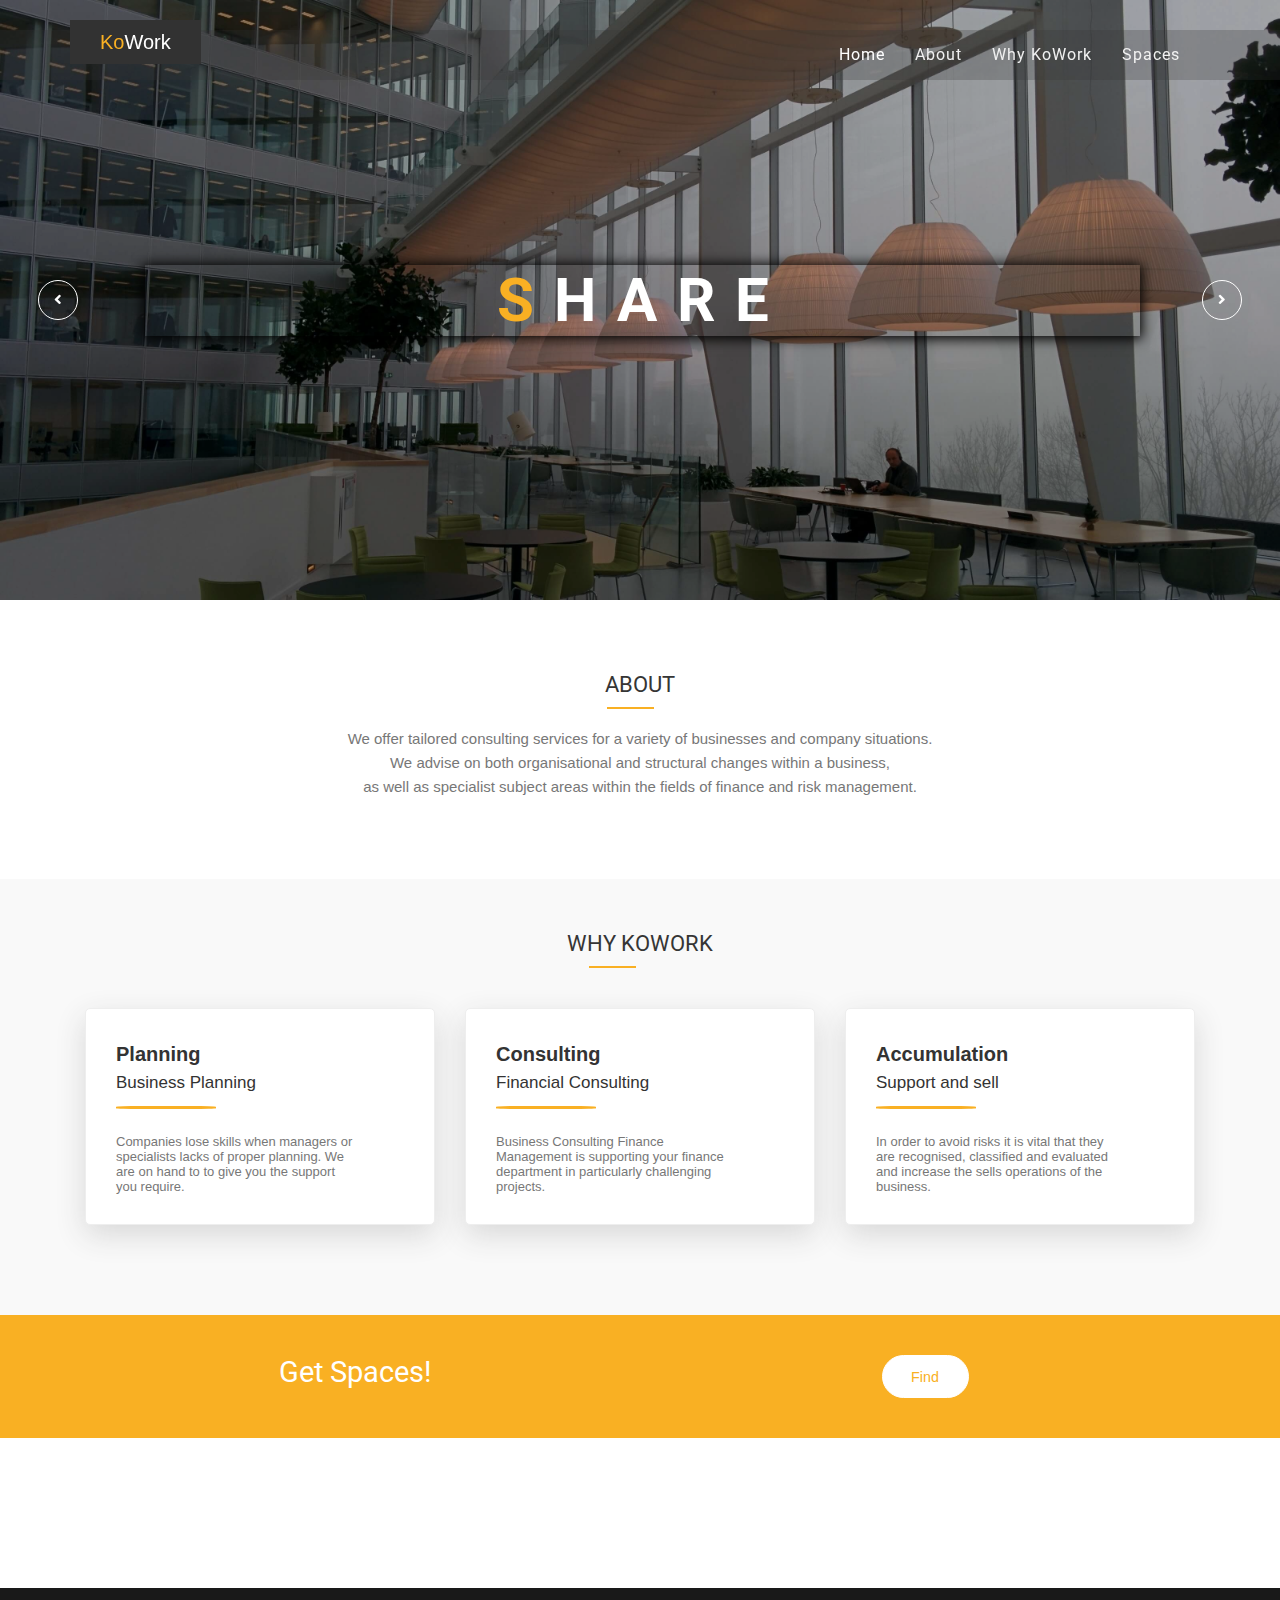
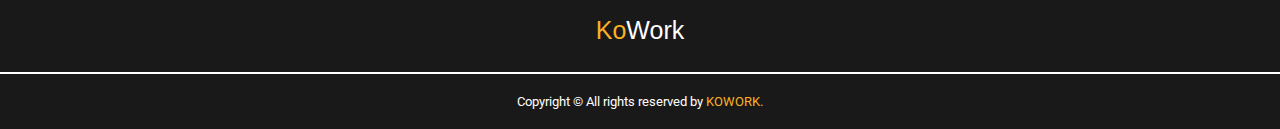
<file: index.html>
<!DOCTYPE html>
<html lang="en">

<head>
    <meta charset="UTF-8">
    <meta name="viewport" content="width=device-width, initial-scale=1.0">
    <meta http-equiv="X-UA-Compatible" content="IE=edge" />
    <meta name="description" content="A Project For Class Assignment">
    <meta name="keywords" content="HTML,CSS,XML,JavaScript,PHP">
    <meta name="author" content="Rezwan Hossain">
    <title>KoWork</title>
    <!-- Faveicon -->
    <link rel="icon" type="image/png" href="images/yk.jpg">
    <!-- google Fonts -->
    <link href="https://fonts.googleapis.com/css?family=Roboto:400,500&display=swap" rel="stylesheet">
    <!-- All min CSS version -->
    <link rel="stylesheet" href="css/all.min.css">
    <!-- FlatIcon CSS -->
    <link rel="stylesheet" href="font/flaticon.css">
    <!-- Bootstrap Min CSS -->
    <link rel="stylesheet" href="css/bootstrap.min.css">
    <!-- Slick CSS -->
    <link rel="stylesheet" href="css/slick.css">
    <!-- Youtube Popup CSS -->
    <link rel="stylesheet" href="css/YouTubePopUp.css">
    <!-- Venobox CSS  -->
    <link rel="stylesheet" href="css/venobox.css" type="text/css" media="screen" />
    <!-- ColorFull TAb min css -->
    <link rel="stylesheet" href="css/colorfulTab.min.css" />
    <!-- Custom Style css -->
    <link rel="stylesheet" href="css/style.css">
    <!--Responsive Style css  -->
    <link rel="stylesheet" href="css/responsive.css">
</head>

<body data-spy="scroll" data-target=".navbar" data-offset="150" data-spy="scroll" data-target=".navbar"
    data-offset="150">

    <!-- =======header Part======= -->
    <header id="header">
        <nav class="navbar navbar-expand-lg navbar-light Main_nav">
            <div class="container">
                <a href="#" class="navbar-brand">
                    <div class="logo"><span>Ko</span>Work</div>
                </a>
                <button class="navbar-toggler" type="button" data-toggle="collapse" data-target="#navbarNav"
                    aria-controls="navbarNav" aria-expanded="false" aria-label="Toggle navigation">
                    <span class="navbar-toggler-icon"></span>
                </button>
                <div class="collapse navbar-collapse" id="navbarNav">
                    <ul class="navbar-nav ml-auto">
                        <li class="nav-item active">
                            <a href="#banner" class="nav-link">
                                Home
                            </a>
                        </li>
                        <li class="nav-item ">
                            <a href="#about" class="nav-link">
                                About
                            </a>
                        </li>
                        <li class="nav-item ">
                            <a href="#gallery" class="nav-link">
                                Why KoWork
                            </a>
                        </li>
                        <li class="nav-item ">
                            <a href="space.html" class="nav-link">
                                Spaces
                            </a>
                        </li>

                    </ul>
                </div>
            </div>
        </nav>
    </header>
    <!-- =======End of header Part======= -->


    <!-- ============Banner Section============= -->
    <section id="banner">
        <div class="banner_slick">
            <div class="slide_1">
                <div class="bnnr-Position bnnr-1">
                    <div class="container">
                        <div class="bnnr_border">
                            <div class="bnnr_content">
                                <h1><span>S</span>HARE</h1>
                            </div>
                        </div>
                    </div>
                </div>
            </div>
            <div class="slide_1">
                <div class="bnnr-Position bnnr-2">
                    <div class="container">
                        <div class="bnnr_content">
                            <h1><span>L</span>EARN</h1>
                        </div>
                    </div>
                </div>
            </div>
            <div class="slide_1">
                <div class="bnnr-Position bnnr-3">
                    <div class="container">
                        <div class="bnnr_content">
                            <h1><span>G</span>ROW</h1>
                        </div>
                    </div>
                </div>
            </div>
        </div>
    </section>
    <!-- ============End of Banner Section============= -->

    <!-- =====About Section========== -->

    <section id="about">
        <div class="container">
            <div class="row">
                <div class="col-md-12 col-lg-12 order-lg-2 order-md-1 order-sm-1 order-1">
                    <div class="section_title">
                        <h2>About</h2>
                        <span class="line-1"></span>
                    </div>
                    <div class="abt-txt">
                        <p>
                            We offer tailored consulting services for a variety of businesses and company situations.
                            <br>
                            We advise on both organisational and structural changes within a business,
                            <br>as well as specialist subject areas within the fields of finance and risk management.
                        </p>
                    </div>
                </div>
            </div>
        </div>
    </section>

    <!-- ========End of About Section======== -->

    <!-- ========Gallery Section=========== -->

    <section id="gallery">
        <div class="section_title">
            <h2>Why KoWork</h2>
            <span class="line-2"></span>
        </div>

        <!-- ========About Section=========== -->
        <div class="container">
            <div class="row mt-60">
                <div class="col-md-4 col-sm-12 col-12 column-margin">
                    <div class="serv-section-2">
                        <div class="serv-section-2-icon">
                        </div>
                        <div class="serv-section-desc">
                            <h4><b>Planning</b></h4>
                            <h5>Business Planning</h5>
                        </div>
                        <div class="section-heading-line-left"></div>
                        <p>Companies lose skills when managers or specialists lacks of proper planning.
                            We are on hand to to give you the support you require. </p>
                    </div>
                </div>
                <div class="col-md-4 col-sm-12 col-12 column-margin">
                    <div class="serv-section-2">
                        <div class="serv-section-2-icon">
                        </div>
                        <div class="serv-section-desc">
                            <h4><b>Consulting</b></h4>
                            <h5>Financial Consulting</h5>
                        </div>
                        <div class="section-heading-line-left"></div>
                        <p>Business Consulting Finance Management is supporting your finance
                            department in particularly challenging projects.</p>
                    </div>
                </div>
                <div class="col-md-4 col-sm-12 col-12 column-margin">
                    <div class="serv-section-2">
                        <div class="serv-section-2-icon">
                        </div>
                        <div class="serv-section-desc">
                            <h4><b>Accumulation</b></h4>
                            <h5>Support and sell</h5>
                        </div>
                        <div class="section-heading-line-left"></div>
                        <p>In order to avoid risks it is vital that they are recognised, classified and evaluated
                            and increase the sells operations of the business. </p>
                    </div>
                </div>
            </div>
        </div>
    </section>

    <!-- =======End of Gallery Section=========== -->

    <!-- =======Counter Section================= -->
    <section id="counter">
        <div class="container">
            <div class="row">
                <div class="col-sm-6 col-6">
                    <p class="space">Get Spaces!</p>
                </div>
                <div class="col-sm-6 col-6">
                    <a class="bt" href="space.html"><button class="find">Find</button></a>
                </div>
            </div>
        </div>
    </section>

    <!-- =======End of Counter Section================= -->

    <!-- ========== White Space Section===============-->

    <section id="logo">
        <div class="container">
            <div class="row logo-slide">

            </div>
        </div>
    </section>

    <!-- ========== End of White Space Section===============-->

    <!-- =========footer Section============ -->

    <footer id="contact">
        <section id="footer_part">
            <div class="footer-background-shadow">
                <div class="ftr_logo_area">
                    <div class="container">
                        <div class="row">
                            <div class="col-sm-12 text-center">
                                <div class="logo ftr"><span>Ko</span>Work</div>
                            </div>
                        </div>
                    </div>
                </div>
                <div class="ftr_bottom">
                    <div class="container">
                        <div class="row">
                            <div class="col-sm-12 text-center">
                                <p>Copyright &copy; All rights reserved by <span>Kowork.</span></p>
                            </div>
                        </div>
                    </div>
                </div>
            </div>
        </section>
    </footer>
    <!-- =========End of footer Section============ -->

    <!-- =====TOP - BOTTOM -->
    <div class="top-btm">
        <i class="fas fa-chevron-up"></i>
    </div>
    <!-- BOTTOM - END -->
    <!-- JavaScript-Verstion -->
    <script src="js/jquery-1.12.4.min.js"></script>
    <!-- Popper js -->
    <script src="js/popper.min.js"></script>
    <!-- Bootstrap Min Js -->
    <script src="js/bootstrap.min.js"></script>
    <!-- Slick min js -->
    <script src="js/slick.min.js"></script>
    <!-- Youtube Popup Jquery js -->
    <script src="js/YouTubePopUp.jquery.js"></script>
    <!-- Venobox min js -->
    <script src="js/venobox.min.js"></script>
    <!-- Waypoints min Js -->
    <script src="js/waypoints.min.js"></script>
    <!-- Counter min js -->
    <script src="js/jquery.counterup.min.js"></script>
    <!-- ColorFull TAb min js -->
    <script src="js/colorfulTab.min.js"></script>
    <!--  Main Custom Js-->
    <script src="js/main.js"></script>
</body>

</html>
</file>
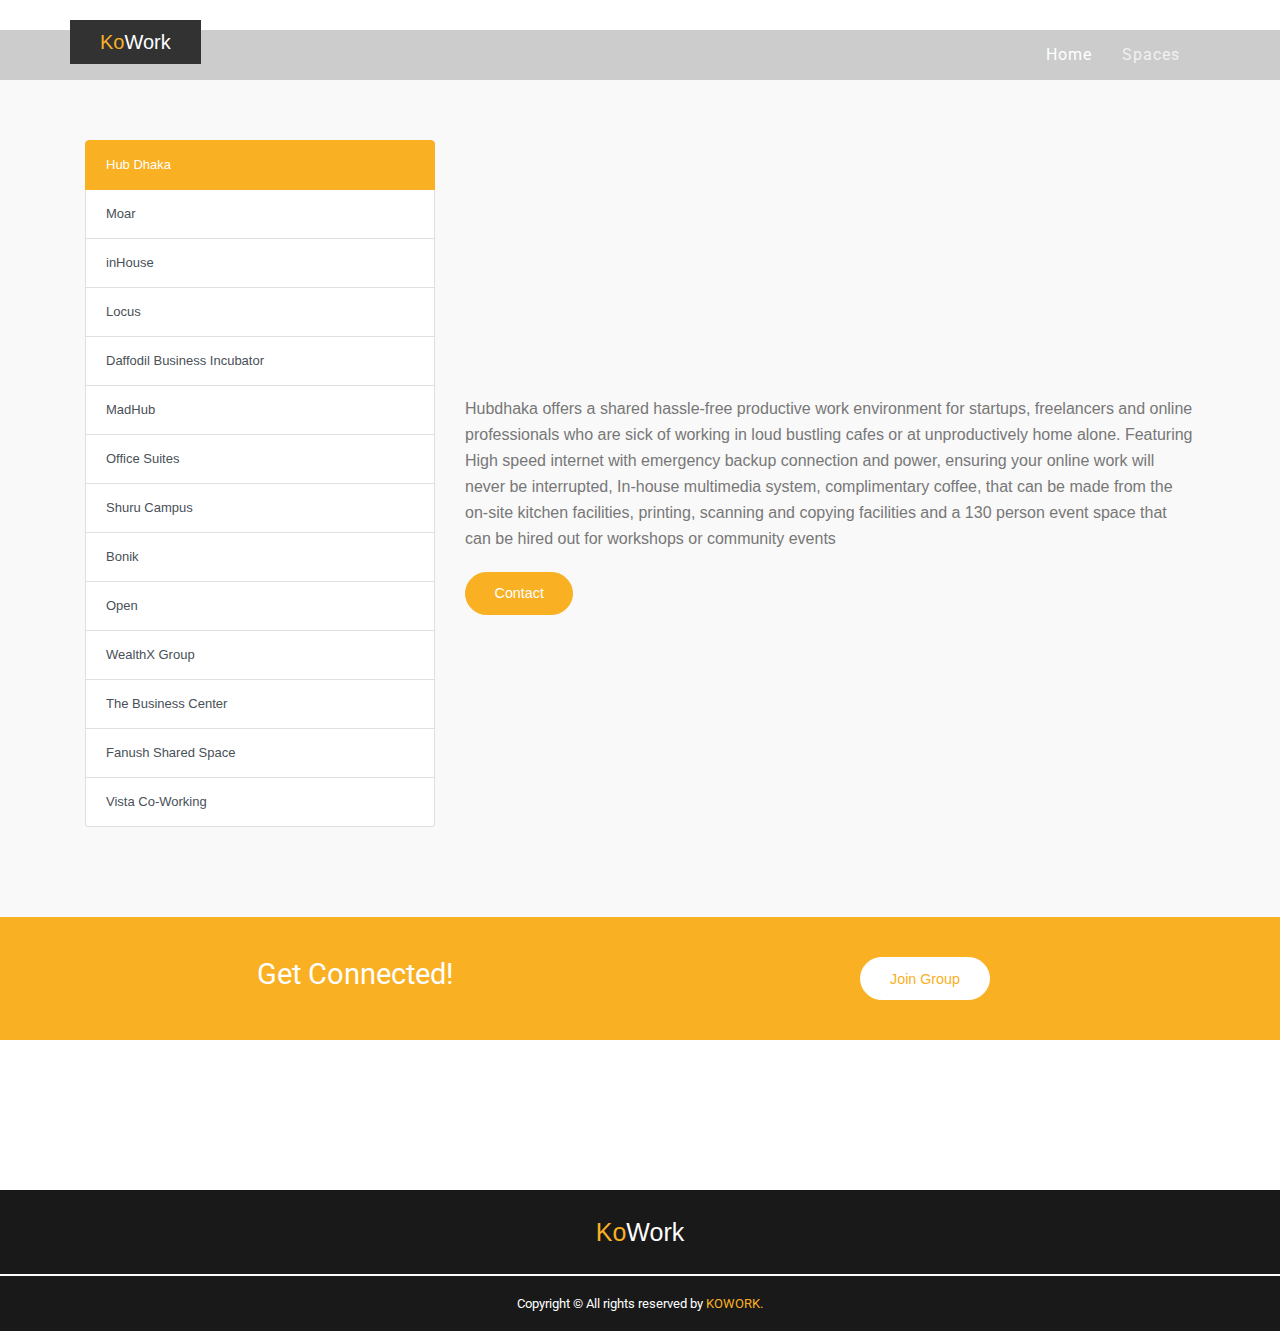
<file: space.html>
<!DOCTYPE html>
<html lang="en">

<head>
    <meta charset="UTF-8">
    <meta name="viewport" content="width=device-width, initial-scale=1.0">
    <meta http-equiv="X-UA-Compatible" content="IE=edge" />
    <meta name="description" content="A Project For Class Assignment">
    <meta name="keywords" content="HTML,CSS,XML,JavaScript,PHP">
    <meta name="author" content="Rezwan Hossain">
    <title>KoWork</title>
    <!-- Faveicon -->
    <link rel="icon" type="image/png" href="images/yk.jpg">
    <!-- google Fonts -->
    <link href="https://fonts.googleapis.com/css?family=Roboto:400,500&display=swap" rel="stylesheet">
    <!-- All min CSS version -->
    <link rel="stylesheet" href="css/all.min.css">
    <!-- FlatIcon CSS -->
    <link rel="stylesheet" href="font/flaticon.css">
    <!-- Bootstrap Min CSS -->
    <link rel="stylesheet" href="css/bootstrap.min.css">
    <!-- Slick CSS -->
    <link rel="stylesheet" href="css/slick.css">
    <!-- Youtube Popup CSS -->
    <link rel="stylesheet" href="css/YouTubePopUp.css">
    <!-- Venobox CSS  -->
    <link rel="stylesheet" href="css/venobox.css" type="text/css" media="screen" />
    <!-- ColorFull TAb min css -->
    <link rel="stylesheet" href="css/colorfulTab.min.css" />
    <!-- Custom Style css -->
    <link rel="stylesheet" href="css/style.css">
    <!--Responsive Style css  -->
    <link rel="stylesheet" href="css/responsive.css">
</head>

<body data-spy="scroll" data-target=".navbar" data-offset="150" data-spy="scroll" data-target=".navbar"
    data-offset="150">

    <!-- =======header Part======= -->
    <header id="header">
        <nav class="navbar navbar-expand-lg navbar-light Main_nav">
            <div class="container">
                <a href="index.html" class="navbar-brand">
                    <div class="logo"><span>Ko</span>Work</div>
                </a>
                <button class="navbar-toggler" type="button" data-toggle="collapse" data-target="#navbarNav"
                    aria-controls="navbarNav" aria-expanded="false" aria-label="Toggle navigation">
                    <span class="navbar-toggler-icon"></span>
                </button>
                <div class="collapse navbar-collapse" id="navbarNav">
                    <ul class="navbar-nav ml-auto">
                        <li class="nav-item active">
                            <a href="index.html" class="nav-link">
                                Home
                            </a>
                        </li>
                        <li class="nav-item ">
                            <a href="space.html" class="nav-link">
                                Spaces
                            </a>
                        </li>

                    </ul>
                </div>
            </div>
        </nav>
    </header>
    <!-- =======End of header Part======= -->

    <!-- ========Gallery Section=========== -->

    <section id="gallery" class="list">
        <div class="section_title">
            <!-- <h2>Shared Spaces</h2> 
            <span class="line-2"></span>-->
        </div>
        <!-- ======= Space List ======= -->
        <div class="container">
            <div class="row mt-60">
                <div class="col-lg-4 col-md-4 col-sm-12">
                    <div class="list-group" id="list-tab" role="tablist">
                        <a class="list-group-item list-group-item-action active" id="list-home-list" data-toggle="list"
                            href="#list-home" role="tab" aria-controls="home">Hub Dhaka</a>
                        <a class="list-group-item list-group-item-action" id="list-profile-list" data-toggle="list"
                            href="#list-profile" role="tab" aria-controls="profile">Moar</a>
                        <a class="list-group-item list-group-item-action" id="list-messages-list" data-toggle="list"
                            href="#list-messages" role="tab" aria-controls="messages">inHouse</a>
                        <a class="list-group-item list-group-item-action" id="list-settings-list" data-toggle="list"
                            href="#list-settings" role="tab" aria-controls="settings">Locus</a>
                        <a class="list-group-item list-group-item-action" id="list-about-list" data-toggle="list"
                            href="#list-about" role="tab" aria-controls="about">Daffodil Business Incubator
                        </a>
                        <a class="list-group-item list-group-item-action" id="list-settings-list" data-toggle="list"
                            href="#list-portfolio" role="tab" aria-controls="portfolio">MadHub
                        </a>
                        <a class="list-group-item list-group-item-action" id="list-settings-list" data-toggle="list"
                            href="#list-office" role="tab" aria-controls="office">Office Suites
                        </a>
                        <a class="list-group-item list-group-item-action" id="list-settings-list" data-toggle="list"
                            href="#list-shuru" role="tab" aria-controls="warr">Shuru Campus</a>
                        <a class="list-group-item list-group-item-action" id="list-settings-list" data-toggle="list"
                            href="#list-bonik" role="tab" aria-controls="warr">Bonik</a>
                        <a class="list-group-item list-group-item-action" id="list-settings-list" data-toggle="list"
                            href="#list-open" role="tab" aria-controls="warr">Open</a>
                        <a class="list-group-item list-group-item-action" id="list-settings-list" data-toggle="list"
                            href="#list-wealth" role="tab" aria-controls="warr">WealthX Group</a>
                        <a class="list-group-item list-group-item-action" id="list-settings-list" data-toggle="list"
                            href="#list-business" role="tab" aria-controls="warr">The Business Center</a>
                        <a class="list-group-item list-group-item-action" id="list-settings-list" data-toggle="list"
                            href="#list-fanush" role="tab" aria-controls="warr">Fanush Shared Space</a>
                        <a class="list-group-item list-group-item-action" id="list-settings-list" data-toggle="list"
                            href="#list-vista" role="tab" aria-controls="warr">Vista Co-Working</a>
                    </div>
                </div>



                <div class="col-lg-8 col-md-8 col-sm-12">
                    <div class="tab-content" id="nav-tabContent">
                        <div class="tab-pane fade show active" id="list-home" role="tabpanel"
                            aria-labelledby="list-home-list">
                            <p class="para">Hubdhaka offers a shared hassle-free productive work environment for
                                startups,
                                freelancers and online professionals who are sick of working in loud bustling cafes or
                                at unproductively home alone.

                                Featuring High speed internet with emergency backup connection and power, ensuring your
                                online work will never be interrupted, In-house multimedia system, complimentary coffee,
                                that can be made from the on-site kitchen facilities, printing, scanning and copying
                                facilities and a 130 person event space that can be hired out for workshops or community
                                events</p>
                            <a href="http://www.hubdhaka.com/" target="_blank"><button
                                    class="spaceX">Contact</button></a>
                        </div>
                        <div class="tab-pane fade" id="list-profile" role="tabpanel"
                            aria-labelledby="list-profile-list">
                            <p class="para">
                                Moar is a coworking space in the popular Banani area of Dhaka. They have a branch in
                                Dhanmondi as well. A co-working space with all the necessary facilities
                                required.
                            </p>
                            <a href="http://www.moarbd.com/" target="_blank"><button class="spaceX">Contact</button></a>
                        </div>
                        <div class="tab-pane fade" id="list-messages" role="tabpanel"
                            aria-labelledby="list-messages-list">
                            <p class="para">
                                inHouse is Bangladesh's first idea village, a collaboration space for entrepreneurs,
                                artists, designers, writers and just about anyone who has got some spark.

                                A platform that houses a co-working space, library, tailored consultancy and mentoring
                                services, classroom - and all the resources that you need to take your vision forward.
                                It's cost effective and provides the right environment and community to nurture that
                                spark of brilliance. And here's the best part. ​​It's happening now, and anyone can be a
                                part of it.

                                inHouse is a one-stop solution for entrepreneurs. As a collaboration space, inHouse
                                accommodates the right tools, resources and knowledge that is important to build,
                                network and sustain the next generation of creative entrepreneurs and leaders. With an
                                organic and active engagement of youth in its premises, the inHouse is the epicenter for
                                anyone with entrepreneurial aspirations and a passion for social change.
                            </p>
                            <a href="https://www.facebook.com/inhousebd/" target="_blank"><button
                                    class="spaceX">Contact</button></a>

                        </div>
                        <div class="tab-pane fade" id="list-settings" role="tabpanel"
                            aria-labelledby="list-settings-list">
                            <p class="para">
                                Locus offers flexible office space for your business needs at Banani road 11, heart of
                                the new business location at Dhaka.

                                At Locus you have 2700 sqft. of dedicated serviced international standard flexible
                                office space spanning two floors for you to use.

                                You can rent our facility for an hour, day, week, month or years.

                                You can rent a shared desk space for 40 hours / month for 3500 taka or have a desk for
                                your own for 20,000 taka/month.

                                You can use our office space as a walk-in business centre or be a resident at our office
                                and use our address as your office address.

                                Our flexible office space is setup keeping you in mind so that you can be productive and
                                healthy at the same time. We have ergonomically designed tables, chairs and height
                                adjustable tables all for you to use.

                                When you need some time out from your busy work for your creativity to flow, you can use
                                our garden balcony to relax and unwind with a cup of coffee.
                            </p>
                            <a href="http://www.locusbd.com/" target="_blank"><button
                                    class="spaceX">Contact</button></a>
                        </div>
                        <div class="tab-pane fade" id="list-about" role="tabpanel" aria-labelledby="list-settings-list">
                            <p class="para">
                                Those who are finding an economic coworking space near Dhanmondi Daffodil Business
                                Incubator will be the best choice for them. The office is just got a brand new look.
                                Your dream to be an entrepreneur can start here. On the same floor, a venture capital is
                                available for you. You will get access to talk with the VC team for your advance support
                                and mentoring.
                            </p>
                            <a href="http://incubator.daffodilvarsity.edu.bd/" target="_blank"><button
                                    class="spaceX">Contact</button></a>
                        </div>
                        <div class="tab-pane fade" id="list-portfolio" role="tabpanel"
                            aria-labelledby="list-settings-list">
                            <p class="para">
                                We are the frontiers of Tech Hub facilitators by means of availing spaces to Start-up
                                your businesses in TECH as well as life cycle consultation of every business from
                                initiation to fruition. We have equipped ourselves to roll out co-working spaces for our
                                ever growing tech industry. Alongside us being within the tech space and availing what’s
                                best in terms facilities in this segment we want to set definitive standards within this
                                industry. Our team boasts some of the most experienced, skilled and savvy personnel in
                                the tech industry.
                            </p>
                            <a href="https://www.facebook.com/madhubbangladesh/" target="_blank"><button
                                    class="spaceX">Contact</button></a>
                        </div>
                        <div class="tab-pane fade" id="list-office" role="tabpanel"
                            aria-labelledby="list-settings-list">
                            <p class="para">
                                We are Office Suites, providing one stop solution to your office needs. Office Suites
                                offers premium, serviced office space for rent at affordable prices which includes all
                                utilities and cost, a prestigious office address, no set up hassles, plug and play
                                office space in Banani, Dhaka.

                                It will be a pleasure to invite you to showcase our office space and have a further
                                discussion about what we can offer you. We are looking forward to hearing from you and
                                if you have question, please feel free to contact us or just visit our website and ask
                                for a callback
                            </p>
                            <a href="https://www.facebook.com/officesuitesbd/" target="_blank"><button
                                    class="spaceX">Contact</button></a>
                        </div>
                        <div class="tab-pane fade" id="list-shuru" role="tabpanel" aria-labelledby="list-settings-list">
                            <p class="para">
                                Shuru Campus is a co-working facility that endeavors to provide a unique space and
                                environment for businesses, start-ups and both, independent & travelling professionals.
                                Here, they can share a common workspace, as well as other office services. We provide a
                                professional, tranquil and buoyant atmosphere that enables work enhancement, enjoyment &
                                empowerment.

                                Looking for a head-start in your business? Looking to start a company? Have an immediate
                                problem with space? Looking for somewhere to work when you are travelling? Contact Shuru
                                Campus. Let us help you deal with your issues
                            </p>
                            <a href="https://www.shurucampus.com/" target="_blank"><button
                                    class="spaceX">Contact</button></a>
                        </div>
                        <div class="tab-pane fade" id="list-bonik" role="tabpanel" aria-labelledby="list-settings-list">
                            <p class="para">
                                Bonik is working with the concept of co-working for freelancers, entrepreneurs, and
                                startups to find themselves confined to the walls of their homes to be informed that
                                there is a solution to improve their business, productivity and happiness.

                                Bonik is modern facilitates coworking office space located in Merul Badda, Dhaka. It
                                facilitates high speed internet, 24X7 office access, generator backup, modern look and
                                feel, hangout zone, youtube studio, workshop and seminar room.
                            </p>
                            <a href="https://bonik.biz/" target="_blank"><button class="spaceX">Contact</button></a>
                        </div>
                        <div class="tab-pane fade" id="list-open" role="tabpanel" aria-labelledby="list-settings-list">
                            <p class="para">
                                OPEN is a co-working space designed to serve freelancers and startups with a vibrant and
                                friendly ecosystem providing a seamless workflow.

                                The name “Open” was decided with the idea of our team being open to new ideas, open for
                                all individuals, both students and independent contractors alike, open space provided
                                for work, and our business being active 24/7.

                                OPEN is created to help individual contractors, freelancers and businesses that require
                                a fully operational working hub with a skill and business development assistance at all
                                times with varying office options and packages to chose from
                            </p>
                            <a href="http://www.workatopen.com/" target="_blank"><button
                                    class="spaceX">Contact</button></a>
                        </div>
                        <div class="tab-pane fade" id="list-wealth" role="tabpanel"
                            aria-labelledby="list-settings-list">
                            <p class="para">
                                WealthX Group is a co-working space designed to serve freelancers and startups with a
                                vibrant and friendly ecosystem providing a seamless workflow.

                                The name “WealthX Group” was decided with the idea of our vision to make profitable
                                online business.


                                WealthX Group is created to help individual contractors, freelancers and businesses that
                                require a fully operational working hub with a skill and business development assistance
                                at all times with varying office options and packages to chose from
                            </p>
                            <a href="http://www.wealthxgroup.com/co-working/" target="_blank"><button
                                    class="spaceX">Contact</button></a>
                        </div>
                        <div class="tab-pane fade" id="list-business" role="tabpanel"
                            aria-labelledby="list-settings-list">
                            <p class="para">
                                The Business Center is a new venture by building technology and ideas limited (bti)
                                which offers custom solutions to your ever changing office space requirements.

                                Our serviced office allows you to focus on your core business, while we do the office
                                management for you. You also have access to high quality office equipment and well
                                trained staff who will take care of all your office needs.

                                If you are starting a new business or planning for expansion, chances are that looking
                                for a suitable office space in a prime location might become a nuisance for you. If you
                                are looking for a flexible option for your business ,then you can try our private office
                                suites, co-working space, and conference room.
                            </p>
                            <a href="https://www.thebusinesscenterbd.com/" target="_blank"><button
                                    class="spaceX">Contact</button></a>
                        </div>
                        <div class="tab-pane fade" id="list-fanush" role="tabpanel"
                            aria-labelledby="list-settings-list">
                            <p class="para">
                                Funush is an online based technology firm based in Mirpur DOHS, Dhaka. As we have more
                                space than required, we are sharing out our extra workspace with small startups, online
                                business or freelancers (who requires similar infrastructure support.)

                                Our office has an uninterrupted power supply, high-speed internet, and kitchen facility.
                                Depending on demand in-house lunch facility can be provided.

                                There is a meeting room facility for members based on availability. The location is
                                directly connected to farmgate through trust bus service and within walking distance of
                                Mirpur 12.
                            </p>
                            <a href="" target="_blank"><button class="spaceX">Contact</button></a>
                        </div>
                        <div class="tab-pane fade" id="list-vista" role="tabpanel" aria-labelledby="list-settings-list">
                            <p class="para">
                                With the increasing number of entrepreneurs, the demand for office space is increasing.
                                Since many rising entrepreneurs can not afford to rent an independent office place hence
                                they have to rely on the co working places which allows multiple organizations to work
                                under a roof. There are several co working with excellent design and great facilities.
                                However all these highly decorated places are costly as well and many entrepreneurs
                                still are struggling to find a place within their budget. Hence we designed a co-working
                                place in a way that has all the necessary amenities for a perfect work environment
                                within the affordability of the rising entrepreneurs.
                            </p>
                            <a href="https://www.facebook.com/Vistacoworking/" target="_blank"><button
                                    class="spaceX">Contact</button></a>
                        </div>
                    </div>
                </div>
            </div>
        </div>
    </section>

    <!-- =======End of Space List=========== -->


    <!-- =======Counter Section================= -->
    <section id="counter">
        <div class="container">
            <div class="row">

                <div class="col-sm-6 col-6">

                    <p class="space">Get Connected!</p>
                </div>
                <div class="col-sm-6 col-6">

                    <a class="bt" href="https://www.facebook.com/groups/506071173499389/" target="_blank"><button
                            class="find">
                            Join Group
                        </button></a>
                </div>

            </div>
        </div>
    </section>

    <!-- =======End of Counter Section================= -->

    <!-- ========== White Space Section===============-->

    <section id="logo">
        <div class="container">
            <div class="row logo-slide">
            </div>
        </div>
    </section>

    <!-- ========== End of White Space Section===============-->

    <!-- =========footer Section============ -->

    <footer id="contact">
        <section id="footer_part">
            <div class="footer-background-shadow">
                <div class="ftr_logo_area">
                    <div class="container">
                        <div class="row">
                            <div class="col-sm-12 text-center">
                                <div class="logo ftr"><span>Ko</span>Work</div>
                            </div>
                        </div>
                    </div>
                </div>

                <div class="ftr_bottom">
                    <div class="container">
                        <div class="row">
                            <div class="col-sm-12 text-center">
                                <p>Copyright &copy; All rights reserved by <span>Kowork.</span></p>
                            </div>
                        </div>
                    </div>
                </div>
            </div>
        </section>
    </footer>
    <!-- =========End of footer Section============ -->

    <!-- =====TOP - BOTTOM -->
    <div class="top-btm">
        <i class="fas fa-chevron-up"></i>
    </div>
    <!-- BOTTOM - END -->
    <!-- JavaScript-Verstion -->
    <script src="js/jquery-1.12.4.min.js"></script>
    <!-- Popper js -->
    <script src="js/popper.min.js"></script>
    <!-- Bootstrap Min Js -->
    <script src="js/bootstrap.min.js"></script>
    <!-- Slick min js -->
    <script src="js/slick.min.js"></script>
    <!-- Youtube Popup Jquery js -->
    <script src="js/YouTubePopUp.jquery.js"></script>
    <!-- Venobox min js -->
    <script src="js/venobox.min.js"></script>
    <!-- Waypoints min Js -->
    <script src="js/waypoints.min.js"></script>
    <!-- Counter min js -->
    <script src="js/jquery.counterup.min.js"></script>
    <!-- ColorFull TAb min js -->
    <script src="js/colorfulTab.min.js"></script>
    <!--  Main Custom Js-->
    <script src="js/main.js"></script>
</body>

</html>
</file>
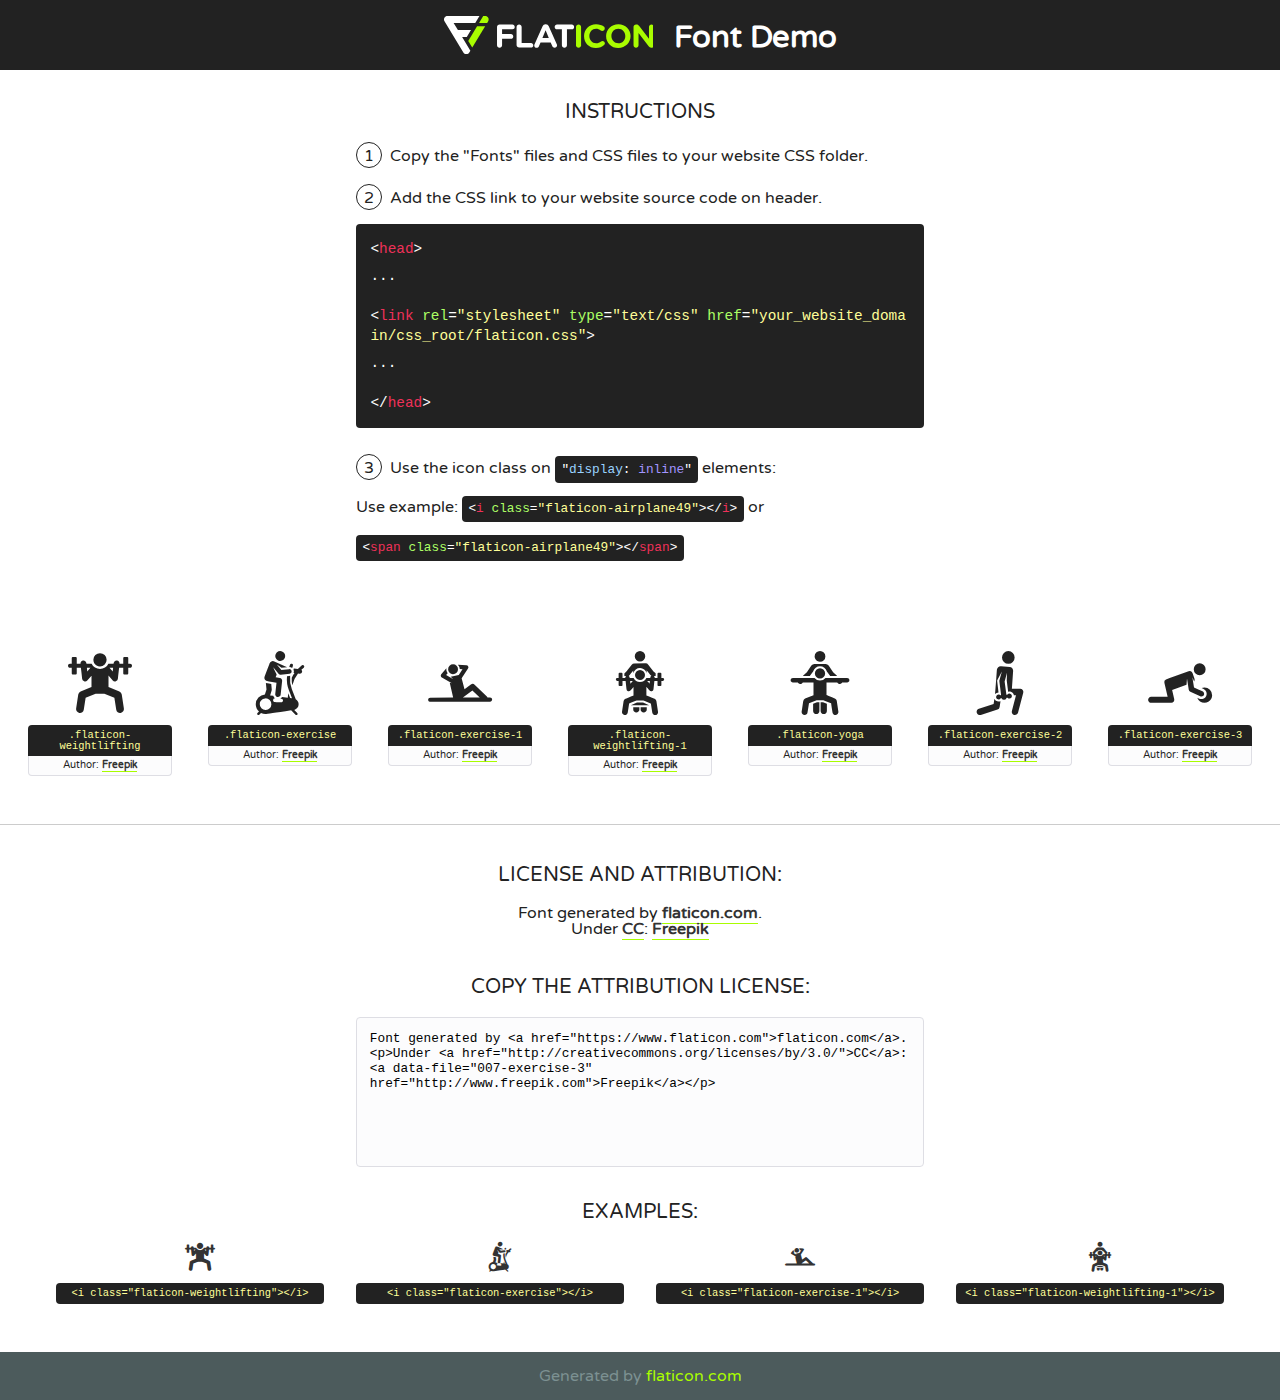
<file: font/flaticon.html>
<!DOCTYPE html>
<!--
  Flaticon icon font: Flaticon
  Creation date: 11/05/2019 13:23
-->
<html>
<!DOCTYPE html>
<html>

<head>
    <title>Flaticon WebFont</title>
    <link href="http://fonts.googleapis.com/css?family=Varela+Round" rel="stylesheet" type="text/css" />
    <link rel="stylesheet" type="text/css" href="flaticon.css">
    <meta charset="UTF-8">
    <style>
    html, body, div, span, applet, object, iframe,
    h1, h2, h3, h4, h5, h6, p, blockquote, pre,
    a, abbr, acronym, address, big, cite, code,
    del, dfn, em, img, ins, kbd, q, s, samp,
    small, strike, strong, sub, sup, tt, var,
    b, u, i, center,
    dl, dt, dd, ol, ul, li,
    fieldset, form, label, legend,
    table, caption, tbody, tfoot, thead, tr, th, td,
    article, aside, canvas, details, embed, 
    figure, figcaption, footer, header, hgroup, 
    menu, nav, output, ruby, section, summary,
    time, mark, audio, video {
        margin: 0;
        padding: 0;
        border: 0;
        font-size: 100%;
        font: inherit;
        vertical-align: baseline;
    }
    /* HTML5 display-role reset for older browsers */
    article, aside, details, figcaption, figure, 
    footer, header, hgroup, menu, nav, section {
        display: block;
    }
    body {
        line-height: 1;
    }
    ol, ul {
        list-style: none;
    }
    blockquote, q {
        quotes: none;
    }
    blockquote:before, blockquote:after,
    q:before, q:after {
        content: '';
        content: none;
    }
    table {
        border-collapse: collapse;
        border-spacing: 0;
    }
    body {
        font-family: 'Varela Round', Helvetica, Arial, sans-serif;
        font-size: 16px;
        color: #222;
    }
    a {
        color: #333;
        border-bottom: 1px solid #a9fd00;
        font-weight: bold;
        text-decoration: none;
    }
    * {
        -moz-box-sizing: border-box;
        -webkit-box-sizing: border-box;
        box-sizing: border-box;
        margin: 0;
        padding: 0;
    }
    [class^="flaticon-"]:before, [class*=" flaticon-"]:before, [class^="flaticon-"]:after, [class*=" flaticon-"]:after {
        font-family: Flaticon;
        font-size: 30px;
        font-style: normal;
        margin-left: 20px;
        color: #333;
    }
    .wrapper {
        max-width: 600px;
        margin: auto;
        padding: 0 1em;
    }
    .title {
        font-size: 1.25em;
        text-align: center;
        margin-bottom: 1em;
        text-transform: uppercase;
    }
    header {
        text-align: center;
        background-color: #222;
        color: #fff;
        padding: 1em;
    }
    header .logo {
        width: 210px;
        height: 38px;
        display: inline-block;
        vertical-align: middle;
        margin-right: 1em;
        border: none;
    }
    header strong {
        font-size: 1.95em;
        font-weight: bold;
        vertical-align: middle;
        margin-top: 5px;
        display: inline-block;
    }
    .demo {
        margin: 2em auto;
        line-height: 1.25em;
    }
    .demo ul li {
        margin-bottom: 1em;
    }
    .demo ul li .num {
        color: #222;
        border-radius: 20px;
        display: inline-block;
        width: 26px;
        padding: 3px;
        height: 26px;
        text-align: center;
        margin-right: 0.5em;
        border: 1px solid #222;
    }
    .demo ul li code {
        background-color: #222;
        border-radius: 4px;
        padding: 0.25em 0.5em;
        display: inline-block;
        color: #fff;
        font-family: Consolas,Monaco,Lucida Console,Liberation Mono,DejaVu Sans Mono,Bitstream Vera Sans Mono,Courier New, monospace;
        font-weight: lighter;
        margin-top: 1em;
        font-size: 0.8em;
        word-break: break-all;
    }
    .demo ul li code.big {
        padding: 1em;
        font-size: 0.9em;
    }
    .demo ul li code .red {
        color: #EF3159;
    }
    .demo ul li code .green {
        color: #ACFF65;
    }
    .demo ul li code .yellow {
        color: #FFFF99;
    }
    .demo ul li code .blue {
        color: #99D3FF;
    }
    .demo ul li code .purple {
        color: #A295FF;
    }
    .demo ul li code .dots {
        margin-top: 0.5em;
        display: block;
    }
    #glyphs {
        border-bottom: 1px solid #ccc;
        padding: 2em 0;
        text-align: center;
    }
    .glyph {
        display: inline-block;
        width: 9em;
        margin: 1em;
        text-align: center;
        vertical-align: top;
        background: #FFF;
    }
    .glyph .glyph-icon {
        padding: 10px;
        display: block;
        font-family:"Flaticon";
        font-size: 64px;
        line-height: 1;
    }
    .glyph .glyph-icon:before {
        font-size: 64px;
        color: #222;
        margin-left: 0;
    }
    .class-name {
        font-size: 0.65em;
        background-color: #222;
        color: #fff;
        border-radius: 4px 4px 0 0;
        padding: 0.5em;
        color: #FFFF99;
        font-family: Consolas,Monaco,Lucida Console,Liberation Mono,DejaVu Sans Mono,Bitstream Vera Sans Mono,Courier New, monospace;
    }
    .author-name {
        font-size: 0.6em;
        background-color: #fcfcfd;
        border: 1px solid #DEDEE4;
        border-top: 0;
        border-radius: 0 0 4px 4px;
        padding: 0.5em;
    }
    .class-name:last-child {
        font-size: 10px;
        color:#888;
    }
    .class-name:last-child a {
        font-size: 10px;
        color:#555;
    }
    .class-name:last-child a:hover {
        color:#a9fd00;
    }
    .glyph > input {
        display: block;
        width: 100px;
        margin: 5px auto;
        text-align: center;
        font-size: 12px;
        cursor: text;
    }
    .glyph > input.icon-input {
        font-family:"Flaticon";
        font-size: 16px;
        margin-bottom: 10px;
    }
    .attribution .title {
        margin-top: 2em;
    }
    .attribution textarea {
        background-color: #fcfcfd;
        padding: 1em;
        border: none;
        box-shadow: none;
        border: 1px solid #DEDEE4;
        border-radius: 4px;
        resize: none;
        width: 100%;
        height: 150px;
        font-size: 0.8em;
        font-family: Consolas,Monaco,Lucida Console,Liberation Mono,DejaVu Sans Mono,Bitstream Vera Sans Mono,Courier New, monospace;
        -webkit-appearance: none;
    }
    .iconsuse {
        margin: 2em auto;
        text-align: center;
        max-width: 1200px;
    }
    .iconsuse:after {
        content: '';
        display: table;
        clear: both;
    }
    .iconsuse .image {
        float: left;
        width: 25%;
        padding: 0 1em;
    }
    .iconsuse .image p {
        margin-bottom: 1em;
    }
    .iconsuse .image span {
        display: block;
        font-size: 0.65em;
        background-color: #222;
        color: #fff;
        border-radius: 4px;
        padding: 0.5em;
        color: #FFFF99;
        margin-top: 1em;
        font-family: Consolas,Monaco,Lucida Console,Liberation Mono,DejaVu Sans Mono,Bitstream Vera Sans Mono,Courier New, monospace;
    }
    #footer {
        text-align: center;
        background-color: #4C5B5C;
        color: #7c9192;
        padding: 1em;
    }
    #footer a {
        border: none;
        color: #a9fd00;
        font-weight: normal;
    }
    @media (max-width: 960px) {
        .iconsuse .image {
            width: 50%;
        }
    }
    @media (max-width: 560px) {
        .iconsuse .image {
            width: 100%;
        }
    }
    </style>
</head>

<body class="characters-off">

    <header>
        <a href="https://www.flaticon.com" target="_blank" class="logo">
            <svg version="1.1" xmlns="http://www.w3.org/2000/svg" xmlns:xlink="http://www.w3.org/1999/xlink" xmlns:a="http://ns.adobe.com/AdobeSVGViewerExtensions/3.0/" viewBox="0 0 560.875 102.036" enable-background="new 0 0 560.875 102.036" xml:space="preserve">
                <defs>
                </defs>
                <g>
                    <g class="letters">
                        <path fill="#ffffff" d="M141.596,29.675c0-3.777,2.985-6.767,6.764-6.767h34.438c3.426,0,6.15,2.728,6.15,6.15
                        c0,3.43-2.724,6.149-6.15,6.149h-27.674v13.091h23.719c3.429,0,6.151,2.724,6.151,6.15c0,3.43-2.723,6.149-6.151,6.149h-23.719
                        v17.574c0,3.773-2.986,6.761-6.764,6.761c-3.779,0-6.764-2.989-6.764-6.761V29.675z"></path>
                        <path fill="#ffffff" d="M193.844,29.149c0-3.781,2.985-6.767,6.764-6.767c3.776,0,6.763,2.985,6.763,6.767v42.957h25.039
                        c3.426,0,6.149,2.726,6.149,6.153c0,3.425-2.723,6.15-6.149,6.15h-31.802c-3.779,0-6.764-2.986-6.764-6.768V29.149z"></path>
                        <path fill="#ffffff" d="M241.891,75.71l21.438-48.407c1.492-3.341,4.215-5.357,7.906-5.357h0.792
                        c3.686,0,6.323,2.017,7.815,5.357l21.439,48.407c0.436,0.967,0.701,1.845,0.701,2.723c0,3.602-2.809,6.501-6.414,6.501
                        c-3.161,0-5.269-1.845-6.499-4.655l-4.132-9.661h-27.059l-4.301,10.102c-1.144,2.631-3.426,4.214-6.237,4.214
                        c-3.517,0-6.24-2.81-6.24-6.325C241.1,77.64,241.451,76.677,241.891,75.71z M279.932,58.666l-8.521-20.297l-8.526,20.297H279.932
                        z"></path>
                        <path fill="#ffffff" d="M314.864,35.387H301.86c-3.429,0-6.239-2.813-6.239-6.238c0-3.429,2.811-6.24,6.239-6.24h39.533
                        c3.426,0,6.237,2.811,6.237,6.24c0,3.425-2.811,6.238-6.237,6.238h-13.001v42.785c0,3.773-2.99,6.761-6.764,6.761
                        c-3.779,0-6.764-2.989-6.764-6.761V35.387z"></path>
                        <path fill="#A9FD00" d="M352.615,29.149c0-3.781,2.985-6.767,6.767-6.767c3.774,0,6.761,2.985,6.761,6.767v49.024
                        c0,3.773-2.987,6.761-6.761,6.761c-3.781,0-6.767-2.989-6.767-6.761V29.149z"></path>
                        <path fill="#A9FD00" d="M374.132,53.836v-0.179c0-17.481,13.178-31.801,32.065-31.801c9.22,0,15.459,2.458,20.557,6.238
                        c1.402,1.054,2.637,2.985,2.637,5.357c0,3.692-2.985,6.59-6.681,6.59c-1.845,0-3.071-0.702-4.044-1.319
                        c-3.776-2.813-7.729-4.393-12.562-4.393c-10.364,0-17.831,8.611-17.831,19.154v0.173c0,10.542,7.291,19.329,17.831,19.329
                        c5.715,0,9.492-1.756,13.359-4.834c1.049-0.874,2.458-1.491,4.039-1.491c3.429,0,6.325,2.813,6.325,6.236
                        c0,2.106-1.056,3.78-2.282,4.834c-5.539,4.834-12.036,7.733-21.878,7.733C387.572,85.464,374.132,71.493,374.132,53.836z"></path>
                        <path fill="#A9FD00" d="M433.009,53.836v-0.179c0-17.481,13.79-31.801,32.766-31.801c18.981,0,32.592,14.143,32.592,31.628v0.173
                        c0,17.483-13.785,31.807-32.769,31.807C446.625,85.464,433.009,71.32,433.009,53.836z M484.224,53.836v-0.179
                        c0-10.539-7.725-19.326-18.626-19.326c-10.893,0-18.449,8.611-18.449,19.154v0.173c0,10.542,7.73,19.329,18.626,19.329
                        C476.676,72.986,484.224,64.378,484.224,53.836z"></path>
                        <path fill="#A9FD00" d="M506.233,29.321c0-3.774,2.99-6.763,6.767-6.763h1.401c3.252,0,5.183,1.583,7.029,3.953l26.093,34.265
                        V29.059c0-3.692,2.99-6.677,6.681-6.677c3.683,0,6.671,2.985,6.671,6.677v48.934c0,3.78-2.987,6.765-6.764,6.765h-0.436
                        c-3.257,0-5.188-1.581-7.034-3.953l-27.056-35.492v32.944c0,3.687-2.985,6.676-6.678,6.676c-3.683,0-6.673-2.989-6.673-6.676
                        V29.321z"></path>
                    </g>
                    <g class="insignia">
                        <path fill="#ffffff" d="M48.372,56.137h12.517l11.156-18.537H37.186L25.688,18.539h57.825L94.668,0H9.271
                        C5.925,0,2.842,1.801,1.198,4.716c-1.644,2.907-1.593,6.482,0.134,9.343l50.38,83.501c1.678,2.781,4.689,4.476,7.938,4.476
                        c3.246,0,6.257-1.695,7.935-4.476l2.898-4.804L48.372,56.137z"></path>
                        <g class="i">
                            <path fill="#A9FD00" d="M93.575,18.539h0.031v0.004l21.652,0.004l2.705-4.488c1.727-2.861,1.778-6.436,0.133-9.343
                            C116.454,1.801,113.371,0,110.026,0h-5.294L93.575,18.539z"></path>
                            <polygon fill="#A9FD00" points="88.291,27.356 64.725,66.486 75.519,84.404 109.942,27.356"></polygon>
                        </g>
                    </g>
                </g>
            </svg>
        </a>
        <strong>Font Demo</strong>
    </header>


    <section class="demo wrapper">

        <p class="title">Instructions</p>

        <ul>
            <li>
                <span class="num">1</span>Copy the "Fonts" files and CSS files to your website CSS folder.
            </li>
            <li>
                <span class="num">2</span>Add the CSS link to your website source code on header.
                <code class="big">
                    &lt;<span class="red">head</span>&gt;
                    <br/><span class="dots">...</span>
                    <br/>&lt;<span class="red">link</span> <span class="green">rel</span>=<span class="yellow">"stylesheet"</span> <span class="green">type</span>=<span class="yellow">"text/css"</span> <span class="green">href</span>=<span class="yellow">"your_website_domain/css_root/flaticon.css"</span>&gt;
                    <br/><span class="dots">...</span>
                    <br/>&lt;/<span class="red">head</span>&gt;
                </code>
            </li>

            <li>
                <p>
                    <span class="num">3</span>Use the icon class on <code>"<span class="blue">display</span>:<span class="purple"> inline</span>"</code> elements:
                    <br />
                    Use example: <code>&lt;<span class="red">i</span> <span class="green">class</span>=<span class="yellow">&quot;flaticon-airplane49&quot;</span>&gt;&lt;/<span class="red">i</span>&gt;</code> or <code>&lt;<span class="red">span</span> <span class="green">class</span>=<span class="yellow">&quot;flaticon-airplane49&quot;</span>&gt;&lt;/<span class="red">span</span>&gt;</code>
            </li>
        </ul>

    </section>




   <section id="glyphs">          
    
      
        <div class="glyph"><div class="glyph-icon flaticon-weightlifting"></div>
            <div class="class-name">.flaticon-weightlifting</div>
            <div class="author-name">Author: <a data-file="001-weightlifting" href="http://www.freepik.com">Freepik</a> </div> 
        </div>        
        
        <div class="glyph"><div class="glyph-icon flaticon-exercise"></div>
            <div class="class-name">.flaticon-exercise</div>
            <div class="author-name">Author: <a data-file="002-exercise" href="http://www.freepik.com">Freepik</a> </div> 
        </div>        
        
        <div class="glyph"><div class="glyph-icon flaticon-exercise-1"></div>
            <div class="class-name">.flaticon-exercise-1</div>
            <div class="author-name">Author: <a data-file="003-exercise-1" href="http://www.freepik.com">Freepik</a> </div> 
        </div>        
        
        <div class="glyph"><div class="glyph-icon flaticon-weightlifting-1"></div>
            <div class="class-name">.flaticon-weightlifting-1</div>
            <div class="author-name">Author: <a data-file="004-weightlifting-1" href="http://www.freepik.com">Freepik</a> </div> 
        </div>        
        
        <div class="glyph"><div class="glyph-icon flaticon-yoga"></div>
            <div class="class-name">.flaticon-yoga</div>
            <div class="author-name">Author: <a data-file="005-yoga" href="http://www.freepik.com">Freepik</a> </div> 
        </div>        
        
        <div class="glyph"><div class="glyph-icon flaticon-exercise-2"></div>
            <div class="class-name">.flaticon-exercise-2</div>
            <div class="author-name">Author: <a data-file="006-exercise-2" href="http://www.freepik.com">Freepik</a> </div> 
        </div>        
        
        <div class="glyph"><div class="glyph-icon flaticon-exercise-3"></div>
            <div class="class-name">.flaticon-exercise-3</div>
            <div class="author-name">Author: <a data-file="007-exercise-3" href="http://www.freepik.com">Freepik</a> </div> 
        </div>        
        

    </section>



    <section class="attribution wrapper"   style="text-align:center;">

      <div class="title">License and attribution:</div><div class="attrDiv">Font generated by <a href="https://www.flaticon.com">flaticon.com</a>. <div><p>Under <a href="http://creativecommons.org/licenses/by/3.0/">CC</a>: <a data-file="007-exercise-3" href="http://www.freepik.com">Freepik</a></p>  </div>
      </div>
      <div class="title">Copy the Attribution License:</div>

    <textarea onclick="this.focus();this.select();">Font generated by &lt;a href=&quot;https://www.flaticon.com&quot;&gt;flaticon.com&lt;/a&gt;. <p>Under <a href="http://creativecommons.org/licenses/by/3.0/">CC</a>: <a data-file="007-exercise-3" href="http://www.freepik.com">Freepik</a></p>  
     </textarea>

    </section>

    <section class="iconsuse">

          <div class="title">Examples:</div>            
             
            <div class="image">
                <p>
                    <i class="glyph-icon flaticon-weightlifting"></i> 
                    <span>&lt;i class=&quot;flaticon-weightlifting&quot;&gt;&lt;/i&gt;</span>
                </p>
            </div>
            
            <div class="image">
                <p>
                    <i class="glyph-icon flaticon-exercise"></i> 
                    <span>&lt;i class=&quot;flaticon-exercise&quot;&gt;&lt;/i&gt;</span>
                </p>
            </div>
            
            <div class="image">
                <p>
                    <i class="glyph-icon flaticon-exercise-1"></i> 
                    <span>&lt;i class=&quot;flaticon-exercise-1&quot;&gt;&lt;/i&gt;</span>
                </p>
            </div>
            
            <div class="image">
                <p>
                    <i class="glyph-icon flaticon-weightlifting-1"></i> 
                    <span>&lt;i class=&quot;flaticon-weightlifting-1&quot;&gt;&lt;/i&gt;</span>
                </p>
            </div>
                       
        </div>
                            
    </section>

<div id="footer">
    <div>Generated by <a href="https://www.flaticon.com">flaticon.com</a>
    </div>
</div>



</body>
</html>
</file>
<file: font/flaticon.css>
/*
  	Flaticon icon font: Flaticon
  	Creation date: 11/05/2019 13:23
  	*/

@font-face {
  font-family: "Flaticon";
  src: url("./Flaticon.eot");
  src: url("./Flaticon.eot?#iefix") format("embedded-opentype"),
       url("./Flaticon.woff2") format("woff2"),
       url("./Flaticon.woff") format("woff"),
       url("./Flaticon.ttf") format("truetype"),
       url("./Flaticon.svg#Flaticon") format("svg");
  font-weight: normal;
  font-style: normal;
}

@media screen and (-webkit-min-device-pixel-ratio:0) {
  @font-face {
    font-family: "Flaticon";
    src: url("./Flaticon.svg#Flaticon") format("svg");
  }
}

[class^="flaticon-"]:before, [class*=" flaticon-"]:before,
[class^="flaticon-"]:after, [class*=" flaticon-"]:after {   
  font-family: Flaticon;
        font-size: 20px;
font-style: normal;
margin-left: 20px;
}

.flaticon-weightlifting:before { content: "\f100"; }
.flaticon-exercise:before { content: "\f101"; }
.flaticon-exercise-1:before { content: "\f102"; }
.flaticon-weightlifting-1:before { content: "\f103"; }
.flaticon-yoga:before { content: "\f104"; }
.flaticon-exercise-2:before { content: "\f105"; }
.flaticon-exercise-3:before { content: "\f106"; }
</file>
<file: css/venobox.css>
/* ------ venobox.css --------*/
.vbox-overlay *, .vbox-overlay *:before, .vbox-overlay *:after{
    -webkit-backface-visibility: hidden;
    -webkit-box-sizing:border-box;
    -moz-box-sizing:border-box;
    box-sizing:border-box;
}
.vbox-overlay * { 
    -webkit-backface-visibility: visible;
    backface-visibility: visible;
}
.vbox-overlay{
    display: -webkit-flex;
    display: flex;
    -webkit-flex-direction: column;
    flex-direction: column;
    -webkit-justify-content: center;
    justify-content: center;
    -webkit-align-items: center;
    align-items: center;
    position: fixed;
    left: 0;
    top: 0;
    bottom: 0;
    right: 0;
    z-index: 1040;
    -webkit-transform:translateZ(1000px);
    transform: translateZ(1000px);
    transform-style: preserve-3d;
}

/* ----- navigation ----- */
.vbox-title{
    width: 100%;
    height: 40px;
    float: left;
    text-align: center;
    line-height: 28px;
    font-size: 12px;
    padding: 6px 40px;
    overflow: hidden;
    position: fixed;
    display: none;
    left: 0;
    z-index: 1050;
}
.vbox-close{
    cursor: pointer;
    position: fixed;
    top: -1px;
    right: 0;
    width: 50px;
    height: 40px;
    padding: 6px;
    display: block;
    background-position:10px center;
    overflow: hidden;
    font-size: 24px;
    line-height: 1;
    text-align: center;
    z-index: 1050;
}
.vbox-num{
    cursor: pointer;
    position: fixed;
    left: 0;
    height: 40px;
    display: block;
    overflow: hidden;
    line-height: 28px;
    font-size: 12px;
    padding: 6px 10px;
    display: none;
    z-index: 1050;
}
/* ----- navigation ARROWS ----- */
.vbox-next, .vbox-prev{
    position: fixed;
    top: 50%;
    margin-top: -15px;
    overflow: hidden;
    cursor: pointer;
    display: block;
    width: 45px;
    height: 45px;
    z-index: 1050;
}
.vbox-next span, .vbox-prev span{
    position: relative;
    width: 20px;
    height: 20px;
    border: 2px solid transparent;
    border-top-color: #B6B6B6;
    border-right-color: #B6B6B6;
    text-indent: -100px;
    position: absolute;
    top: 8px;
    display: block;
}
.vbox-prev{
    left: 15px;
}
.vbox-next{
    right: 15px;
}
.vbox-prev span{
    left: 10px;
    -ms-transform: rotate(-135deg);
    -webkit-transform: rotate(-135deg);
    transform: rotate(-135deg);
}
.vbox-next span{
    -ms-transform: rotate(45deg);
    -webkit-transform: rotate(45deg);
    transform: rotate(45deg);
    right: 10px;
}
/* ------- inline window ------ */
.vbox-inline{
    width: 420px;
    height: 315px;
    height: 70vh;
    padding: 10px;
    background: #fff;
    margin: 0 auto;
    overflow: auto;
    text-align: left;
}
/* ------- Video & iFrames window ------ */
.venoframe{
    max-width: 100%;
    width: 100%;
    border: none;
    width: 100%;
    height: 260px;
    height: 70vh;
}
.venoframe.vbvid{
    height: 260px;
}
@media (min-width: 768px) {
    .venoframe, .vbox-inline{
        width: 90%;
        height: 360px;
        height: 70vh;
    }
    .venoframe.vbvid{
        width: 640px;
        height: 360px;
    }
}
@media (min-width: 992px) {
    .venoframe, .vbox-inline{
        max-width: 1200px;
        width: 80%;
        height: 540px;
        height: 70vh;
    }
    .venoframe.vbvid{
        width: 960px;
        height: 540px;
    }
}
/* 
Please do NOT edit this part! 
or at least read this note: http://i.imgur.com/7C0ws9e.gif
*/
.vbox-open{
    overflow: hidden;
}
.vbox-container{
    position: absolute;
    left: 0;
    right: 0;
    top: 0;
    bottom: 0;
    overflow-x: hidden;
    overflow-y: scroll;
    overflow-scrolling: touch;
    -webkit-overflow-scrolling: touch;
    z-index: 20;
    max-height: 100%;

}

.vbox-content{
    text-align: center;
    float: left;
    width: 100%;
    position: relative;
    overflow: hidden;
    padding: 20px 10px;
}
.vbox-container img{
    max-width: 100%;
    height: auto;
}
.figlio{
    box-shadow: 0 0 12px rgba(0,0,0,0.19), 0 6px 6px rgba(0,0,0,0.23);
    max-width: 100%;
    text-align: initial;
}
img.figlio{
    -webkit-user-select: none;
-khtml-user-select: none;
-moz-user-select: none;
-o-user-select: none;
user-select: none;
}
.vbox-content.swipe-left{
    margin-left: -200px !important;
}
.vbox-content.swipe-right{
    margin-left: 200px !important;
}
.animated{
    webkit-transition: margin 300ms ease-out;
    transition: margin 300ms ease-out;
}
.animate-in{
    opacity: 1;
}
.animate-out{
    opacity: 0;
}
/* ---------- preloader ----------
 * SPINKIT 
 * http://tobiasahlin.com/spinkit/
-------------------------------- */
.sk-double-bounce,.sk-rotating-plane{width:40px;height:40px;margin:40px auto}.sk-rotating-plane{background-color:#333;-webkit-animation:sk-rotatePlane 1.2s infinite ease-in-out;animation:sk-rotatePlane 1.2s infinite ease-in-out}@-webkit-keyframes sk-rotatePlane{0%{-webkit-transform:perspective(120px) rotateX(0) rotateY(0);transform:perspective(120px) rotateX(0) rotateY(0)}50%{-webkit-transform:perspective(120px) rotateX(-180.1deg) rotateY(0);transform:perspective(120px) rotateX(-180.1deg) rotateY(0)}100%{-webkit-transform:perspective(120px) rotateX(-180deg) rotateY(-179.9deg);transform:perspective(120px) rotateX(-180deg) rotateY(-179.9deg)}}@keyframes sk-rotatePlane{0%{-webkit-transform:perspective(120px) rotateX(0) rotateY(0);transform:perspective(120px) rotateX(0) rotateY(0)}50%{-webkit-transform:perspective(120px) rotateX(-180.1deg) rotateY(0);transform:perspective(120px) rotateX(-180.1deg) rotateY(0)}100%{-webkit-transform:perspective(120px) rotateX(-180deg) rotateY(-179.9deg);transform:perspective(120px) rotateX(-180deg) rotateY(-179.9deg)}}.sk-double-bounce{position:relative}.sk-double-bounce .sk-child{width:100%;height:100%;border-radius:50%;background-color:#333;opacity:.6;position:absolute;top:0;left:0;-webkit-animation:sk-doubleBounce 2s infinite ease-in-out;animation:sk-doubleBounce 2s infinite ease-in-out}.sk-chasing-dots .sk-child,.sk-spinner-pulse,.sk-three-bounce .sk-child{background-color:#333;border-radius:100%}.sk-double-bounce .sk-double-bounce2{-webkit-animation-delay:-1s;animation-delay:-1s}@-webkit-keyframes sk-doubleBounce{0%,100%{-webkit-transform:scale(0);transform:scale(0)}50%{-webkit-transform:scale(1);transform:scale(1)}}@keyframes sk-doubleBounce{0%,100%{-webkit-transform:scale(0);transform:scale(0)}50%{-webkit-transform:scale(1);transform:scale(1)}}.sk-wave{margin:40px auto;width:50px;height:40px;text-align:center;font-size:10px}.sk-wave .sk-rect{background-color:#333;height:100%;width:6px;display:inline-block;-webkit-animation:sk-waveStretchDelay 1.2s infinite ease-in-out;animation:sk-waveStretchDelay 1.2s infinite ease-in-out}.sk-wave .sk-rect1{-webkit-animation-delay:-1.2s;animation-delay:-1.2s}.sk-wave .sk-rect2{-webkit-animation-delay:-1.1s;animation-delay:-1.1s}.sk-wave .sk-rect3{-webkit-animation-delay:-1s;animation-delay:-1s}.sk-wave .sk-rect4{-webkit-animation-delay:-.9s;animation-delay:-.9s}.sk-wave .sk-rect5{-webkit-animation-delay:-.8s;animation-delay:-.8s}@-webkit-keyframes sk-waveStretchDelay{0%,100%,40%{-webkit-transform:scaleY(.4);transform:scaleY(.4)}20%{-webkit-transform:scaleY(1);transform:scaleY(1)}}@keyframes sk-waveStretchDelay{0%,100%,40%{-webkit-transform:scaleY(.4);transform:scaleY(.4)}20%{-webkit-transform:scaleY(1);transform:scaleY(1)}}.sk-wandering-cubes{margin:40px auto;width:40px;height:40px;position:relative}.sk-wandering-cubes .sk-cube{background-color:#333;width:10px;height:10px;position:absolute;top:0;left:0;-webkit-animation:sk-wanderingCube 1.8s ease-in-out -1.8s infinite both;animation:sk-wanderingCube 1.8s ease-in-out -1.8s infinite both}.sk-chasing-dots,.sk-spinner-pulse{width:40px;height:40px;margin:40px auto}.sk-wandering-cubes .sk-cube2{-webkit-animation-delay:-.9s;animation-delay:-.9s}@-webkit-keyframes sk-wanderingCube{0%{-webkit-transform:rotate(0);transform:rotate(0)}25%{-webkit-transform:translateX(30px) rotate(-90deg) scale(.5);transform:translateX(30px) rotate(-90deg) scale(.5)}50%{-webkit-transform:translateX(30px) translateY(30px) rotate(-179deg);transform:translateX(30px) translateY(30px) rotate(-179deg)}50.1%{-webkit-transform:translateX(30px) translateY(30px) rotate(-180deg);transform:translateX(30px) translateY(30px) rotate(-180deg)}75%{-webkit-transform:translateX(0) translateY(30px) rotate(-270deg) scale(.5);transform:translateX(0) translateY(30px) rotate(-270deg) scale(.5)}100%{-webkit-transform:rotate(-360deg);transform:rotate(-360deg)}}@keyframes sk-wanderingCube{0%{-webkit-transform:rotate(0);transform:rotate(0)}25%{-webkit-transform:translateX(30px) rotate(-90deg) scale(.5);transform:translateX(30px) rotate(-90deg) scale(.5)}50%{-webkit-transform:translateX(30px) translateY(30px) rotate(-179deg);transform:translateX(30px) translateY(30px) rotate(-179deg)}50.1%{-webkit-transform:translateX(30px) translateY(30px) rotate(-180deg);transform:translateX(30px) translateY(30px) rotate(-180deg)}75%{-webkit-transform:translateX(0) translateY(30px) rotate(-270deg) scale(.5);transform:translateX(0) translateY(30px) rotate(-270deg) scale(.5)}100%{-webkit-transform:rotate(-360deg);transform:rotate(-360deg)}}.sk-spinner-pulse{-webkit-animation:sk-pulseScaleOut 1s infinite ease-in-out;animation:sk-pulseScaleOut 1s infinite ease-in-out}@-webkit-keyframes sk-pulseScaleOut{0%{-webkit-transform:scale(0);transform:scale(0)}100%{-webkit-transform:scale(1);transform:scale(1);opacity:0}}@keyframes sk-pulseScaleOut{0%{-webkit-transform:scale(0);transform:scale(0)}100%{-webkit-transform:scale(1);transform:scale(1);opacity:0}}.sk-chasing-dots{position:relative;text-align:center;-webkit-animation:sk-chasingDotsRotate 2s infinite linear;animation:sk-chasingDotsRotate 2s infinite linear}.sk-chasing-dots .sk-child{width:60%;height:60%;display:inline-block;position:absolute;top:0;-webkit-animation:sk-chasingDotsBounce 2s infinite ease-in-out;animation:sk-chasingDotsBounce 2s infinite ease-in-out}.sk-chasing-dots .sk-dot2{top:auto;bottom:0;-webkit-animation-delay:-1s;animation-delay:-1s}@-webkit-keyframes sk-chasingDotsRotate{100%{-webkit-transform:rotate(360deg);transform:rotate(360deg)}}@keyframes sk-chasingDotsRotate{100%{-webkit-transform:rotate(360deg);transform:rotate(360deg)}}@-webkit-keyframes sk-chasingDotsBounce{0%,100%{-webkit-transform:scale(0);transform:scale(0)}50%{-webkit-transform:scale(1);transform:scale(1)}}@keyframes sk-chasingDotsBounce{0%,100%{-webkit-transform:scale(0);transform:scale(0)}50%{-webkit-transform:scale(1);transform:scale(1)}}.sk-three-bounce{margin:40px auto;width:80px;text-align:center}.sk-three-bounce .sk-child{width:20px;height:20px;display:inline-block;-webkit-animation:sk-three-bounce 1.4s ease-in-out 0s infinite both;animation:sk-three-bounce 1.4s ease-in-out 0s infinite both}.sk-circle .sk-child:before,.sk-fading-circle .sk-circle:before{display:block;border-radius:100%;content:'';background-color:#333}.sk-three-bounce .sk-bounce1{-webkit-animation-delay:-.32s;animation-delay:-.32s}.sk-three-bounce .sk-bounce2{-webkit-animation-delay:-.16s;animation-delay:-.16s}@-webkit-keyframes sk-three-bounce{0%,100%,80%{-webkit-transform:scale(0);transform:scale(0)}40%{-webkit-transform:scale(1);transform:scale(1)}}@keyframes sk-three-bounce{0%,100%,80%{-webkit-transform:scale(0);transform:scale(0)}40%{-webkit-transform:scale(1);transform:scale(1)}}.sk-circle{margin:40px auto;width:40px;height:40px;position:relative}.sk-circle .sk-child{width:100%;height:100%;position:absolute;left:0;top:0}.sk-circle .sk-child:before{margin:0 auto;width:15%;height:15%;-webkit-animation:sk-circleBounceDelay 1.2s infinite ease-in-out both;animation:sk-circleBounceDelay 1.2s infinite ease-in-out both}.sk-circle .sk-circle2{-webkit-transform:rotate(30deg);-ms-transform:rotate(30deg);transform:rotate(30deg)}.sk-circle .sk-circle3{-webkit-transform:rotate(60deg);-ms-transform:rotate(60deg);transform:rotate(60deg)}.sk-circle .sk-circle4{-webkit-transform:rotate(90deg);-ms-transform:rotate(90deg);transform:rotate(90deg)}.sk-circle .sk-circle5{-webkit-transform:rotate(120deg);-ms-transform:rotate(120deg);transform:rotate(120deg)}.sk-circle .sk-circle6{-webkit-transform:rotate(150deg);-ms-transform:rotate(150deg);transform:rotate(150deg)}.sk-circle .sk-circle7{-webkit-transform:rotate(180deg);-ms-transform:rotate(180deg);transform:rotate(180deg)}.sk-circle .sk-circle8{-webkit-transform:rotate(210deg);-ms-transform:rotate(210deg);transform:rotate(210deg)}.sk-circle .sk-circle9{-webkit-transform:rotate(240deg);-ms-transform:rotate(240deg);transform:rotate(240deg)}.sk-circle .sk-circle10{-webkit-transform:rotate(270deg);-ms-transform:rotate(270deg);transform:rotate(270deg)}.sk-circle .sk-circle11{-webkit-transform:rotate(300deg);-ms-transform:rotate(300deg);transform:rotate(300deg)}.sk-circle .sk-circle12{-webkit-transform:rotate(330deg);-ms-transform:rotate(330deg);transform:rotate(330deg)}.sk-circle .sk-circle2:before{-webkit-animation-delay:-1.1s;animation-delay:-1.1s}.sk-circle .sk-circle3:before{-webkit-animation-delay:-1s;animation-delay:-1s}.sk-circle .sk-circle4:before{-webkit-animation-delay:-.9s;animation-delay:-.9s}.sk-circle .sk-circle5:before{-webkit-animation-delay:-.8s;animation-delay:-.8s}.sk-circle .sk-circle6:before{-webkit-animation-delay:-.7s;animation-delay:-.7s}.sk-circle .sk-circle7:before{-webkit-animation-delay:-.6s;animation-delay:-.6s}.sk-circle .sk-circle8:before{-webkit-animation-delay:-.5s;animation-delay:-.5s}.sk-circle .sk-circle9:before{-webkit-animation-delay:-.4s;animation-delay:-.4s}.sk-circle .sk-circle10:before{-webkit-animation-delay:-.3s;animation-delay:-.3s}.sk-circle .sk-circle11:before{-webkit-animation-delay:-.2s;animation-delay:-.2s}.sk-circle .sk-circle12:before{-webkit-animation-delay:-.1s;animation-delay:-.1s}@-webkit-keyframes sk-circleBounceDelay{0%,100%,80%{-webkit-transform:scale(0);transform:scale(0)}40%{-webkit-transform:scale(1);transform:scale(1)}}@keyframes sk-circleBounceDelay{0%,100%,80%{-webkit-transform:scale(0);transform:scale(0)}40%{-webkit-transform:scale(1);transform:scale(1)}}.sk-cube-grid{width:40px;height:40px;margin:40px auto}.sk-cube-grid .sk-cube{width:33.33%;height:33.33%;background-color:#333;float:left;-webkit-animation:sk-cubeGridScaleDelay 1.3s infinite ease-in-out;animation:sk-cubeGridScaleDelay 1.3s infinite ease-in-out}.sk-cube-grid .sk-cube1{-webkit-animation-delay:.2s;animation-delay:.2s}.sk-cube-grid .sk-cube2{-webkit-animation-delay:.3s;animation-delay:.3s}.sk-cube-grid .sk-cube3{-webkit-animation-delay:.4s;animation-delay:.4s}.sk-cube-grid .sk-cube4{-webkit-animation-delay:.1s;animation-delay:.1s}.sk-cube-grid .sk-cube5{-webkit-animation-delay:.2s;animation-delay:.2s}.sk-cube-grid .sk-cube6{-webkit-animation-delay:.3s;animation-delay:.3s}.sk-cube-grid .sk-cube7{-webkit-animation-delay:0ms;animation-delay:0ms}.sk-cube-grid .sk-cube8{-webkit-animation-delay:.1s;animation-delay:.1s}.sk-cube-grid .sk-cube9{-webkit-animation-delay:.2s;animation-delay:.2s}@-webkit-keyframes sk-cubeGridScaleDelay{0%,100%,70%{-webkit-transform:scale3D(1,1,1);transform:scale3D(1,1,1)}35%{-webkit-transform:scale3D(0,0,1);transform:scale3D(0,0,1)}}@keyframes sk-cubeGridScaleDelay{0%,100%,70%{-webkit-transform:scale3D(1,1,1);transform:scale3D(1,1,1)}35%{-webkit-transform:scale3D(0,0,1);transform:scale3D(0,0,1)}}.sk-fading-circle{margin:40px auto;width:40px;height:40px;position:relative}.sk-fading-circle .sk-circle{width:100%;height:100%;position:absolute;left:0;top:0}.sk-fading-circle .sk-circle:before{margin:0 auto;width:15%;height:15%;-webkit-animation:sk-circleFadeDelay 1.2s infinite ease-in-out both;animation:sk-circleFadeDelay 1.2s infinite ease-in-out both}.sk-fading-circle .sk-circle2{-webkit-transform:rotate(30deg);-ms-transform:rotate(30deg);transform:rotate(30deg)}.sk-fading-circle .sk-circle3{-webkit-transform:rotate(60deg);-ms-transform:rotate(60deg);transform:rotate(60deg)}.sk-fading-circle .sk-circle4{-webkit-transform:rotate(90deg);-ms-transform:rotate(90deg);transform:rotate(90deg)}.sk-fading-circle .sk-circle5{-webkit-transform:rotate(120deg);-ms-transform:rotate(120deg);transform:rotate(120deg)}.sk-fading-circle .sk-circle6{-webkit-transform:rotate(150deg);-ms-transform:rotate(150deg);transform:rotate(150deg)}.sk-fading-circle .sk-circle7{-webkit-transform:rotate(180deg);-ms-transform:rotate(180deg);transform:rotate(180deg)}.sk-fading-circle .sk-circle8{-webkit-transform:rotate(210deg);-ms-transform:rotate(210deg);transform:rotate(210deg)}.sk-fading-circle .sk-circle9{-webkit-transform:rotate(240deg);-ms-transform:rotate(240deg);transform:rotate(240deg)}.sk-fading-circle .sk-circle10{-webkit-transform:rotate(270deg);-ms-transform:rotate(270deg);transform:rotate(270deg)}.sk-fading-circle .sk-circle11{-webkit-transform:rotate(300deg);-ms-transform:rotate(300deg);transform:rotate(300deg)}.sk-fading-circle .sk-circle12{-webkit-transform:rotate(330deg);-ms-transform:rotate(330deg);transform:rotate(330deg)}.sk-fading-circle .sk-circle2:before{-webkit-animation-delay:-1.1s;animation-delay:-1.1s}.sk-fading-circle .sk-circle3:before{-webkit-animation-delay:-1s;animation-delay:-1s}.sk-fading-circle .sk-circle4:before{-webkit-animation-delay:-.9s;animation-delay:-.9s}.sk-fading-circle .sk-circle5:before{-webkit-animation-delay:-.8s;animation-delay:-.8s}.sk-fading-circle .sk-circle6:before{-webkit-animation-delay:-.7s;animation-delay:-.7s}.sk-fading-circle .sk-circle7:before{-webkit-animation-delay:-.6s;animation-delay:-.6s}.sk-fading-circle .sk-circle8:before{-webkit-animation-delay:-.5s;animation-delay:-.5s}.sk-fading-circle .sk-circle9:before{-webkit-animation-delay:-.4s;animation-delay:-.4s}.sk-fading-circle .sk-circle10:before{-webkit-animation-delay:-.3s;animation-delay:-.3s}.sk-fading-circle .sk-circle11:before{-webkit-animation-delay:-.2s;animation-delay:-.2s}.sk-fading-circle .sk-circle12:before{-webkit-animation-delay:-.1s;animation-delay:-.1s}@-webkit-keyframes sk-circleFadeDelay{0%,100%,39%{opacity:0}40%{opacity:1}}@keyframes sk-circleFadeDelay{0%,100%,39%{opacity:0}40%{opacity:1}}.sk-folding-cube{margin:40px auto;width:40px;height:40px;position:relative;-webkit-transform:rotateZ(45deg);transform:rotateZ(45deg)}.sk-folding-cube .sk-cube{float:left;width:50%;height:50%;position:relative;-webkit-transform:scale(1.1);-ms-transform:scale(1.1);transform:scale(1.1)}.sk-folding-cube .sk-cube:before{content:'';position:absolute;top:0;left:0;width:100%;height:100%;background-color:#333;-webkit-animation:sk-foldCubeAngle 2.4s infinite linear both;animation:sk-foldCubeAngle 2.4s infinite linear both;-webkit-transform-origin:100% 100%;-ms-transform-origin:100% 100%;transform-origin:100% 100%}.sk-folding-cube .sk-cube2{-webkit-transform:scale(1.1) rotateZ(90deg);transform:scale(1.1) rotateZ(90deg)}.sk-folding-cube .sk-cube3{-webkit-transform:scale(1.1) rotateZ(180deg);transform:scale(1.1) rotateZ(180deg)}.sk-folding-cube .sk-cube4{-webkit-transform:scale(1.1) rotateZ(270deg);transform:scale(1.1) rotateZ(270deg)}.sk-folding-cube .sk-cube2:before{-webkit-animation-delay:.3s;animation-delay:.3s}.sk-folding-cube .sk-cube3:before{-webkit-animation-delay:.6s;animation-delay:.6s}.sk-folding-cube .sk-cube4:before{-webkit-animation-delay:.9s;animation-delay:.9s}@-webkit-keyframes sk-foldCubeAngle{0%,10%{-webkit-transform:perspective(140px) rotateX(-180deg);transform:perspective(140px) rotateX(-180deg);opacity:0}25%,75%{-webkit-transform:perspective(140px) rotateX(0);transform:perspective(140px) rotateX(0);opacity:1}100%,90%{-webkit-transform:perspective(140px) rotateY(180deg);transform:perspective(140px) rotateY(180deg);opacity:0}}@keyframes sk-foldCubeAngle{0%,10%{-webkit-transform:perspective(140px) rotateX(-180deg);transform:perspective(140px) rotateX(-180deg);opacity:0}25%,75%{-webkit-transform:perspective(140px) rotateX(0);transform:perspective(140px) rotateX(0);opacity:1}100%,90%{-webkit-transform:perspective(140px) rotateY(180deg);transform:perspective(140px) rotateY(180deg);opacity:0}}
</file>
<file: css/style.css>
* {
  margin: 0;
  padding: 0;
  outline: 0;
  box-sizing: border-box;
}

::after,
::before {
  box-sizing: border-box;
}

h1,
h2,
h3,
h4,
h5,
h6,
ol,
ul,
p,
address,
strong,
i {
  margin-top: 0px;
  margin-bottom: 0px;
  line-height: normal;
}

ul,
li {
  list-style: none;
}

a,
a:hover {
  text-decoration: none;
}

body {
  font-family: 'Open Sans', sans-serif;
  font-size: 13px;
  color: #777;
  line-height: 24px;
}

/* ===========End of Basic CSS=============== */


/* ================Generic CSS================= */
.bnnr-Position::before,
.About_vdo::before,
.bg_gallery::before,
.Testimonial_bg::before,
#counter::before {
  content: '';
  position: absolute;
  top: 0;
  left: 0;
  width: 100%;
  height: 100%;
  background: rgba(0, 0, 0, 0.350);
  z-index: -1;
}

.navbar .container,
#banner,
.About_vdo,
.bg_gallery,
.gallary_box,
.team_image {
  position: relative;
  z-index: 1;
}

/* =========End of Generic CSS============== */

/* =====top to bottom==== */
.top-btm {
  position: fixed;
  width: 1.75em;
  height: 1.75em;
  line-height: 1.75em;
  font-size: 1.75em;
  bottom: 2em;
  right: 2em;
  z-index: 999;
  color: #fff;
  background: #f9b023;
  text-align: center;
  cursor: pointer;
  display: none;
}

.top-btm:hover {
  background: #181818;
  transition: all 0.2s ease-in-out;
}

/* ======Header Part=========== */
#header {
  position: absolute;
  width: 100%;
  left: 0px;
  top: 30px;
  z-index: 999;
}

#header .navbar {
  background: rgba(53, 53, 53, 0.25);
  padding: 0;
}

#header.position-fixed {
  top: 0;
  background: rgba(53, 53, 53, 0.8);
}

header nav {
  background: rgba(53, 53, 53, 0.555);
  height: 50px;
}

/* navbar */
.navbar-brand {
  position: absolute;
  background: #323232;
  padding: 10px 30px;
  top: -10px;
  left: 0;

}

.logo {
  color: white;
}

.logo span {
  color: #f9b023;
}

#header.position-fixed .navbar-brand {
  top: 0;
  padding: 13px 30px;

}

/* navbar-toggler */
.navbar-toggler {
  margin: 0 0 0 auto;
  background-color: #fff;
}

/* nav link */
.navbar-nav>.nav-item>.nav-link {
  position: relative;
  color: #f1f1f1;
  font-size: 16px;
  line-height: 50px;
  font-family: 'Roboto', sans-serif;
  font-weight: 400;
  letter-spacing: 1px;
  padding: 0 15px;
  transition: all linear 0.4s;

}

.navbar-nav>.nav-item>.nav-link::after {
  position: absolute;
  content: '';
  width: 0%;
  height: 3px;
  background: #f9b023;
  bottom: 0;
  left: 0;
  transition: all 0.4s linear;
  opacity: 0;
}

.navbar-nav>.nav-item>.nav-link:hover::after {
  width: 50%;
  opacity: 1;
}

.navbar-nav>.nav-item>.nav-link:hover,
.navbar-nav .nav-item.active .nav-link {
  /* background: #fff;  */
  color: #fff;
}

.navbar-nav .nav-item.active .nav-link::after {
  width: 100%;
}

/* ======End of Header Part========== */


/* ====== banner Part========== */
.bnnr-Position {
  position: relative;
  z-index: 1;
  min-height: 600px;
}


.bnnr-1 {
  background: url('../images/new-banner.jpg') center center/cover no-repeat;
}

.bnnr-2 {
  background: url('../images/banner-2.jpg') center center/cover no-repeat;
}

.bnnr-3 {
  background: url('../images/new-banner2.jpg') center center/cover no-repeat;
}

.bnnr-1 .bnnr_content {
  margin-left: 60px;
}

.bnnr_content {
  padding-top: 21.6%;
}

.bnnr-2 .bnnr_content {
  margin-left: 60px;
}

.bnnr-3 .bnnr_content {
  margin-left: 60px;
}

/* banner-text */
.bnnr_content h1,
.bnnr_content h3 {
  color: #fff;
  font-size: 30px;
  font-family: 'Roboto', sans-serif;
  font-weight: 700;
  text-transform: uppercase;
}

.bnnr_content h1 {
  font-size: 60px;
  color: #fff;
  letter-spacing: 20px;
  -webkit-box-shadow: 0px 1px 12px 2px #000000;
  box-shadow: 0px 1px 12px 2px #000000;
  /* -webkit-box-shadow: 0px 1px 12px -2px #000000; 
  box-shadow: 0px 1px 12px -2px #000000; */
  text-align: center;
  margin-top: 25px;
  margin-right: 55px;

}

.bnnr_content h1 span {
  color: #f9b023;
}


/* Slick-Slider Arrow */
.prev-arrow,
.next-arrow {
  width: 40px;
  height: 40px;
  background: transparent;
  border-radius: 50%;
  border: 1px solid #fff;
  font-size: 15px;
  line-height: 37px;
  color: #fff;
  position: absolute;
  transition: all 0.4s linear;
  text-align: center;
  cursor: pointer;
}

.prev-arrow {
  z-index: 1;
  top: 50%;
  left: 3%;
  transform: translateY(-50%);
}

.next-arrow {
  top: 50%;
  right: 3%;
  transform: translateY(-50%)
}

/*Slick Dots*/

.slick-dots li {
  display: none;
}

/* ======End of banner Part========== */



/* ========About part========= */
#about {
  padding: 80px 0 0;
}

.section_title {
  text-align: center;
}

.section_title h2 {
  color: #353535;
  font-size: 22px;
  font-family: 'Roboto', sans-serif;
  font-weight: 400;
  text-transform: uppercase;
  margin-top: -8px;
}

.section_title .line-1 {
  width: 47px;
  height: 2px;
  background-color: #f9b023;
  display: block;
  margin: 10px 0 2px 47%;
}

.abt-txt p {
  font-size: 15px;
  padding: 16px 15px 0px;
  text-align: center;
  line-height: 24px;
}

/* ======End of About part======== */


/* ====Gallery Part======= */

#gallery {
  padding-top: 70px;
}

.section_title .line-2 {
  width: 47px;
  height: 2px;
  background-color: #f9b023;
  display: block;
  margin: 10px 0 2px 46%;
}


#gallery {
  padding: 60px 0px 90px 0px;
  background-color: #f9f9f9;
  margin-top: 80px;
}

.column-margin {
  margin-top: 38px;
}

.serv-section-2 {
  position: relative;
  border: 1px solid #eee;
  background: #fff;
  box-shadow: 0px 10px 30px 0px rgba(50, 50, 50, 0.16);
  border-radius: 5px;
  overflow: hidden;
  padding: 30px;
}

.serv-section-desc {
  position: relative;
}

.serv-section-2 h4 {
  color: #333;
  font-size: 20px;
  font-weight: 500;
  line-height: 1.5;
}

.serv-section-2 h5 {
  color: #333;
  font-size: 17px;
  font-weight: 400;
  line-height: 1;
  margin-top: 5px;
}

.section-heading-line-left {
  content: '';
  display: block;
  width: 100px;
  height: 3px;
  background: #f9b023;
  border-radius: 25%;
  margin-top: 15px;
  margin-bottom: 5px;
}

.serv-section-2 p {
  margin-top: 25px;
  padding-right: 50px;
}

/* ====End of Gallery Part======= */

/* =======Counter Part========== */
#counter {
  position: relative;
  z-index: 1;
  text-align: center;
  padding: 40px 0px;
}

#counter::before {
  background: #f9b023;
}


#counter p {
  font-family: 'Oswald', sans-serif;
  font-weight: 400;
  color: #fff;
  font-size: 29px;
  font-family: 'Roboto', sans-serif;
}

.find {
  padding: 0.6em 2em;
  border-radius: 50px;
  color: #f9b023;
  background-color: #fff;
  font-size: 1.1em;
  border: 0;
  cursor: pointer;

  border: 1px solid #fff;
  transition: .5s linear all;
}

.find:hover {
  color: #fff;
  background: #f9b023;
}

/* =======End of Counter Part========== */




/* ======= White Space Part============== */
.ftr {
  font-size: 25px;
}

#logo {
  padding: 75px 0;
}

#logo img {
  background: #f1f1f1;
  display: block;
}

/* =======End of White Space Part============== */

/* =============Footer Part=========== */

footer .footer-background-shadow {
  background: rgba(0, 0, 0, .90);
  padding: 30px 0px 0px;
}

footer .ftr_logo_area {
  border-bottom: 1px solid #fff;
  padding-bottom: 30px;
}

footer .ftr_bottom {
  padding: 20px 0px;
  border-top: 1px solid #fff;
}

footer .ftr_bottom p {
  color: #fff;
  font-family: 'Roboto', sans-serif;
  font-weight: 400;
  font-size: 13px;
}

footer .ftr_bottom p span {
  color: #f9b023;
  text-transform: uppercase;
}

/* =======End of Footer Part============== */

/* =======Top Button part============== */

.top_to i {
  background: #f9b023;
  width: 40px;
  height: 40px;
  line-height: 40px;
  text-align: center;
  color: #fff;
  font-size: 20px;
  position: fixed;
  bottom: 40px;
  right: 40px;
  cursor: pointer;
  transition: all linear 0.2s;
  -webkit-transition: all linear 0.2s;
  -moz-transition: all linear 0.2s;
  -ms-transition: all linear 0.2s;
  -o-transition: all linear 0.2s;
  z-index: 999999;
}

/* =======End of Top Button Part============== */

/* =======List of Spaces Part============== */

.list {
  background: red;
}

.list-group-item.active {
  background: #f9b023;
  border-color: #f9b023;
}

.para {
  font-size: 16px;
  line-height: 26px;
  margin-top: 35%;
}


/* Contact Button in space page*/
.spaceX {
  margin-top: 20px;
  padding: 0.6em 2em;
  border-radius: 50px;
  color: #fff;
  background-color: #f9b023;
  font-size: 1.1em;
  border: 1px solid #f9b023;
  cursor: pointer;
  transition: .5s linear all;
}

.spaceX:hover {
  background: #fff;
  color: #000
}

/* =======End of List Part============== */
</file>
<file: css/responsive.css>
/* ========== speacial Device for 320px================== */
@media(min-width:320px) and (max-width: 521px) {
  .bnnr-2 .bnnr_content h3 {
    margin-left: 18px;
  }

  .bnnr-2 .bnnr_content h1 {
    display: none
  }

  .bnnr-2 .bnnr_content p {
    text-align: center;
    margin-left: -66px;
  }

  .bnnr-2 .bnnr_content .bnnr_btn {
    margin-left: -20px;
  }

  .bnnr-2 {
    background-position: center;
  }

  /* banner-3 */

  .bnnr-3 .bnnr_content h3 {
    margin-left: 18px;
  }

  .bnnr-3 .bnnr_content h1 {
    display: none
  }

  .bnnr-1 .bnnr_content h1 {
    display: none
  }

  .bnnr-3 .bnnr_content p {
    text-align: center;
    margin-left: -66px;
  }

  .bnnr-3 .bnnr_content .bnnr_btn {
    margin-left: -20px;
  }

  .section_title .line-1 {
    width: 47px;
    height: 2px;
    background-color: #f9b023;
    display: block;
    margin: 10px 0 2px 39%;
  }
}




/* ==== media for 767px devices====== */

@media (max-width: 767px) {

  /* ===header section=== */
  #header {
    position: fixed;
    top: 0;
  }


  #header .navbar-brand,
  #header.position-fixed .navbar-brand {
    padding: 13px 30px;
    top: -5px;
  }


  .navbar-collapse {
    text-align: center;
    margin-top: 10px;
    background: #555;
  }

  .navbar button {
    background: #fff;
  }

  .navbar-nav {
    margin-top: 10px;
  }

  .navbar-nav>.nav-item>.nav-link {
    line-height: 40px;
    text-align: center;
  }


  .navbar-nav>.nav-item>.nav-link.active::after,
  .navbar-nav>.nav-item>.nav-link:hover::after {
    width: 0px;
  }

  .section_title .line-1 {
    width: 47px;
    height: 2px;
    background-color: #f9b023;
    display: block;
    margin: 10px 0 2px 43%;
  }




  /* ====banner-Section======== */


  .bnnr_content h3 {
    font-size: 20px;
  }

  .bnnr_content h1 {
    font-size: 40px;
    margin-top: 70px;
  }

  .bnnr-1 .bnnr_content {
    background: none;
  }

  .bnnr_content a {
    padding: 0 10px;
  }

  .bnnr-Position {
    min-height: 400px;
  }

  .bnnr_content {
    padding-top: 25%;
  }


  /* =========End of banner-Section========= */

  /* ===About Section====== */
  #about,
  #gallery,
  #team {
    padding: 40px 0 0;
  }

  .abt-txt p {
    padding: 16px 0px 20px;
  }

  /* ===bottom - top=== */
  .top-btn {
    font-size: 2.5em;
    bottom: 2rem;
    right: 1.5rem;
  }
}


/* =====[576px] &[767px]==== */


@media (min-width: 320px) and (max-width: 766px) {
  .para {
    margin-top: 10%;
  }

  .spaceX {
    margin-bottom: 10%;
  }
}



/* =====[768px] &[991px]==== */
@media (min-width: 768px) and (max-width: 991px) {
  #header .navbar {
    padding: 5px;
  }

  .navbar-brand {
    top: -15px;
  }

  #header.position-fixed .navbar-brand {
    top: -5px;
    padding: 0px 30px;
  }

  .About_vdo {
    margin-top: 30px;
  }

  .serv-section-2:before {
    height: 60px;
    width: 60px;
  }

  .serv-section-2-icon {
    position: absolute;
    top: -7px;
    right: 5px;
    max-width: 100px;
    z-index: 1;
    text-align: center;
  }

  .serv-section-2-icon i {
    color: #f9b023;
    font-size: 22px;
    line-height: 65px;
    transition: all 0.4s ease-in-out;
    -webkit-transition: all 0.4s ease-in-out;
  }

  .serv-section-2 p {
    padding-right: 0px;
  }



}
</file>
<file: css/all.min.css>
.fa,.fab,.fal,.far,.fas{-moz-osx-font-smoothing:grayscale;-webkit-font-smoothing:antialiased;display:inline-block;font-style:normal;font-variant:normal;text-rendering:auto;line-height:1}.fa-lg{font-size:1.33333em;line-height:.75em;vertical-align:-.0667em}.fa-xs{font-size:.75em}.fa-sm{font-size:.875em}.fa-1x{font-size:1em}.fa-2x{font-size:2em}.fa-3x{font-size:3em}.fa-4x{font-size:4em}.fa-5x{font-size:5em}.fa-6x{font-size:6em}.fa-7x{font-size:7em}.fa-8x{font-size:8em}.fa-9x{font-size:9em}.fa-10x{font-size:10em}.fa-fw{text-align:center;width:1.25em}.fa-ul{list-style-type:none;margin-left:2.5em;padding-left:0}.fa-ul>li{position:relative}.fa-li{left:-2em;position:absolute;text-align:center;width:2em;line-height:inherit}.fa-border{border:.08em solid #eee;border-radius:.1em;padding:.2em .25em .15em}.fa-pull-left{float:left}.fa-pull-right{float:right}.fa.fa-pull-left,.fab.fa-pull-left,.fal.fa-pull-left,.far.fa-pull-left,.fas.fa-pull-left{margin-right:.3em}.fa.fa-pull-right,.fab.fa-pull-right,.fal.fa-pull-right,.far.fa-pull-right,.fas.fa-pull-right{margin-left:.3em}.fa-spin{animation:fa-spin 2s infinite linear}.fa-pulse{animation:fa-spin 1s infinite steps(8)}@keyframes fa-spin{0%{transform:rotate(0deg)}to{transform:rotate(1turn)}}.fa-rotate-90{-ms-filter:"progid:DXImageTransform.Microsoft.BasicImage(rotation=1)";transform:rotate(90deg)}.fa-rotate-180{-ms-filter:"progid:DXImageTransform.Microsoft.BasicImage(rotation=2)";transform:rotate(180deg)}.fa-rotate-270{-ms-filter:"progid:DXImageTransform.Microsoft.BasicImage(rotation=3)";transform:rotate(270deg)}.fa-flip-horizontal{-ms-filter:"progid:DXImageTransform.Microsoft.BasicImage(rotation=0, mirror=1)";transform:scaleX(-1)}.fa-flip-vertical{transform:scaleY(-1)}.fa-flip-both,.fa-flip-horizontal.fa-flip-vertical,.fa-flip-vertical{-ms-filter:"progid:DXImageTransform.Microsoft.BasicImage(rotation=2, mirror=1)"}.fa-flip-both,.fa-flip-horizontal.fa-flip-vertical{transform:scale(-1)}:root .fa-flip-both,:root .fa-flip-horizontal,:root .fa-flip-vertical,:root .fa-rotate-90,:root .fa-rotate-180,:root .fa-rotate-270{filter:none}.fa-stack{display:inline-block;height:2em;line-height:2em;position:relative;vertical-align:middle;width:2.5em}.fa-stack-1x,.fa-stack-2x{left:0;position:absolute;text-align:center;width:100%}.fa-stack-1x{line-height:inherit}.fa-stack-2x{font-size:2em}.fa-inverse{color:#fff}.fa-500px:before{content:"\f26e"}.fa-accessible-icon:before{content:"\f368"}.fa-accusoft:before{content:"\f369"}.fa-acquisitions-incorporated:before{content:"\f6af"}.fa-ad:before{content:"\f641"}.fa-address-book:before{content:"\f2b9"}.fa-address-card:before{content:"\f2bb"}.fa-adjust:before{content:"\f042"}.fa-adn:before{content:"\f170"}.fa-adobe:before{content:"\f778"}.fa-adversal:before{content:"\f36a"}.fa-affiliatetheme:before{content:"\f36b"}.fa-air-freshener:before{content:"\f5d0"}.fa-algolia:before{content:"\f36c"}.fa-align-center:before{content:"\f037"}.fa-align-justify:before{content:"\f039"}.fa-align-left:before{content:"\f036"}.fa-align-right:before{content:"\f038"}.fa-alipay:before{content:"\f642"}.fa-allergies:before{content:"\f461"}.fa-amazon:before{content:"\f270"}.fa-amazon-pay:before{content:"\f42c"}.fa-ambulance:before{content:"\f0f9"}.fa-american-sign-language-interpreting:before{content:"\f2a3"}.fa-amilia:before{content:"\f36d"}.fa-anchor:before{content:"\f13d"}.fa-android:before{content:"\f17b"}.fa-angellist:before{content:"\f209"}.fa-angle-double-down:before{content:"\f103"}.fa-angle-double-left:before{content:"\f100"}.fa-angle-double-right:before{content:"\f101"}.fa-angle-double-up:before{content:"\f102"}.fa-angle-down:before{content:"\f107"}.fa-angle-left:before{content:"\f104"}.fa-angle-right:before{content:"\f105"}.fa-angle-up:before{content:"\f106"}.fa-angry:before{content:"\f556"}.fa-angrycreative:before{content:"\f36e"}.fa-angular:before{content:"\f420"}.fa-ankh:before{content:"\f644"}.fa-app-store:before{content:"\f36f"}.fa-app-store-ios:before{content:"\f370"}.fa-apper:before{content:"\f371"}.fa-apple:before{content:"\f179"}.fa-apple-alt:before{content:"\f5d1"}.fa-apple-pay:before{content:"\f415"}.fa-archive:before{content:"\f187"}.fa-archway:before{content:"\f557"}.fa-arrow-alt-circle-down:before{content:"\f358"}.fa-arrow-alt-circle-left:before{content:"\f359"}.fa-arrow-alt-circle-right:before{content:"\f35a"}.fa-arrow-alt-circle-up:before{content:"\f35b"}.fa-arrow-circle-down:before{content:"\f0ab"}.fa-arrow-circle-left:before{content:"\f0a8"}.fa-arrow-circle-right:before{content:"\f0a9"}.fa-arrow-circle-up:before{content:"\f0aa"}.fa-arrow-down:before{content:"\f063"}.fa-arrow-left:before{content:"\f060"}.fa-arrow-right:before{content:"\f061"}.fa-arrow-up:before{content:"\f062"}.fa-arrows-alt:before{content:"\f0b2"}.fa-arrows-alt-h:before{content:"\f337"}.fa-arrows-alt-v:before{content:"\f338"}.fa-artstation:before{content:"\f77a"}.fa-assistive-listening-systems:before{content:"\f2a2"}.fa-asterisk:before{content:"\f069"}.fa-asymmetrik:before{content:"\f372"}.fa-at:before{content:"\f1fa"}.fa-atlas:before{content:"\f558"}.fa-atlassian:before{content:"\f77b"}.fa-atom:before{content:"\f5d2"}.fa-audible:before{content:"\f373"}.fa-audio-description:before{content:"\f29e"}.fa-autoprefixer:before{content:"\f41c"}.fa-avianex:before{content:"\f374"}.fa-aviato:before{content:"\f421"}.fa-award:before{content:"\f559"}.fa-aws:before{content:"\f375"}.fa-baby:before{content:"\f77c"}.fa-baby-carriage:before{content:"\f77d"}.fa-backspace:before{content:"\f55a"}.fa-backward:before{content:"\f04a"}.fa-bacon:before{content:"\f7e5"}.fa-balance-scale:before{content:"\f24e"}.fa-ban:before{content:"\f05e"}.fa-band-aid:before{content:"\f462"}.fa-bandcamp:before{content:"\f2d5"}.fa-barcode:before{content:"\f02a"}.fa-bars:before{content:"\f0c9"}.fa-baseball-ball:before{content:"\f433"}.fa-basketball-ball:before{content:"\f434"}.fa-bath:before{content:"\f2cd"}.fa-battery-empty:before{content:"\f244"}.fa-battery-full:before{content:"\f240"}.fa-battery-half:before{content:"\f242"}.fa-battery-quarter:before{content:"\f243"}.fa-battery-three-quarters:before{content:"\f241"}.fa-bed:before{content:"\f236"}.fa-beer:before{content:"\f0fc"}.fa-behance:before{content:"\f1b4"}.fa-behance-square:before{content:"\f1b5"}.fa-bell:before{content:"\f0f3"}.fa-bell-slash:before{content:"\f1f6"}.fa-bezier-curve:before{content:"\f55b"}.fa-bible:before{content:"\f647"}.fa-bicycle:before{content:"\f206"}.fa-bimobject:before{content:"\f378"}.fa-binoculars:before{content:"\f1e5"}.fa-biohazard:before{content:"\f780"}.fa-birthday-cake:before{content:"\f1fd"}.fa-bitbucket:before{content:"\f171"}.fa-bitcoin:before{content:"\f379"}.fa-bity:before{content:"\f37a"}.fa-black-tie:before{content:"\f27e"}.fa-blackberry:before{content:"\f37b"}.fa-blender:before{content:"\f517"}.fa-blender-phone:before{content:"\f6b6"}.fa-blind:before{content:"\f29d"}.fa-blog:before{content:"\f781"}.fa-blogger:before{content:"\f37c"}.fa-blogger-b:before{content:"\f37d"}.fa-bluetooth:before{content:"\f293"}.fa-bluetooth-b:before{content:"\f294"}.fa-bold:before{content:"\f032"}.fa-bolt:before{content:"\f0e7"}.fa-bomb:before{content:"\f1e2"}.fa-bone:before{content:"\f5d7"}.fa-bong:before{content:"\f55c"}.fa-book:before{content:"\f02d"}.fa-book-dead:before{content:"\f6b7"}.fa-book-medical:before{content:"\f7e6"}.fa-book-open:before{content:"\f518"}.fa-book-reader:before{content:"\f5da"}.fa-bookmark:before{content:"\f02e"}.fa-bowling-ball:before{content:"\f436"}.fa-box:before{content:"\f466"}.fa-box-open:before{content:"\f49e"}.fa-boxes:before{content:"\f468"}.fa-braille:before{content:"\f2a1"}.fa-brain:before{content:"\f5dc"}.fa-bread-slice:before{content:"\f7ec"}.fa-briefcase:before{content:"\f0b1"}.fa-briefcase-medical:before{content:"\f469"}.fa-broadcast-tower:before{content:"\f519"}.fa-broom:before{content:"\f51a"}.fa-brush:before{content:"\f55d"}.fa-btc:before{content:"\f15a"}.fa-bug:before{content:"\f188"}.fa-building:before{content:"\f1ad"}.fa-bullhorn:before{content:"\f0a1"}.fa-bullseye:before{content:"\f140"}.fa-burn:before{content:"\f46a"}.fa-buromobelexperte:before{content:"\f37f"}.fa-bus:before{content:"\f207"}.fa-bus-alt:before{content:"\f55e"}.fa-business-time:before{content:"\f64a"}.fa-buysellads:before{content:"\f20d"}.fa-calculator:before{content:"\f1ec"}.fa-calendar:before{content:"\f133"}.fa-calendar-alt:before{content:"\f073"}.fa-calendar-check:before{content:"\f274"}.fa-calendar-day:before{content:"\f783"}.fa-calendar-minus:before{content:"\f272"}.fa-calendar-plus:before{content:"\f271"}.fa-calendar-times:before{content:"\f273"}.fa-calendar-week:before{content:"\f784"}.fa-camera:before{content:"\f030"}.fa-camera-retro:before{content:"\f083"}.fa-campground:before{content:"\f6bb"}.fa-canadian-maple-leaf:before{content:"\f785"}.fa-candy-cane:before{content:"\f786"}.fa-cannabis:before{content:"\f55f"}.fa-capsules:before{content:"\f46b"}.fa-car:before{content:"\f1b9"}.fa-car-alt:before{content:"\f5de"}.fa-car-battery:before{content:"\f5df"}.fa-car-crash:before{content:"\f5e1"}.fa-car-side:before{content:"\f5e4"}.fa-caret-down:before{content:"\f0d7"}.fa-caret-left:before{content:"\f0d9"}.fa-caret-right:before{content:"\f0da"}.fa-caret-square-down:before{content:"\f150"}.fa-caret-square-left:before{content:"\f191"}.fa-caret-square-right:before{content:"\f152"}.fa-caret-square-up:before{content:"\f151"}.fa-caret-up:before{content:"\f0d8"}.fa-carrot:before{content:"\f787"}.fa-cart-arrow-down:before{content:"\f218"}.fa-cart-plus:before{content:"\f217"}.fa-cash-register:before{content:"\f788"}.fa-cat:before{content:"\f6be"}.fa-cc-amazon-pay:before{content:"\f42d"}.fa-cc-amex:before{content:"\f1f3"}.fa-cc-apple-pay:before{content:"\f416"}.fa-cc-diners-club:before{content:"\f24c"}.fa-cc-discover:before{content:"\f1f2"}.fa-cc-jcb:before{content:"\f24b"}.fa-cc-mastercard:before{content:"\f1f1"}.fa-cc-paypal:before{content:"\f1f4"}.fa-cc-stripe:before{content:"\f1f5"}.fa-cc-visa:before{content:"\f1f0"}.fa-centercode:before{content:"\f380"}.fa-centos:before{content:"\f789"}.fa-certificate:before{content:"\f0a3"}.fa-chair:before{content:"\f6c0"}.fa-chalkboard:before{content:"\f51b"}.fa-chalkboard-teacher:before{content:"\f51c"}.fa-charging-station:before{content:"\f5e7"}.fa-chart-area:before{content:"\f1fe"}.fa-chart-bar:before{content:"\f080"}.fa-chart-line:before{content:"\f201"}.fa-chart-pie:before{content:"\f200"}.fa-check:before{content:"\f00c"}.fa-check-circle:before{content:"\f058"}.fa-check-double:before{content:"\f560"}.fa-check-square:before{content:"\f14a"}.fa-cheese:before{content:"\f7ef"}.fa-chess:before{content:"\f439"}.fa-chess-bishop:before{content:"\f43a"}.fa-chess-board:before{content:"\f43c"}.fa-chess-king:before{content:"\f43f"}.fa-chess-knight:before{content:"\f441"}.fa-chess-pawn:before{content:"\f443"}.fa-chess-queen:before{content:"\f445"}.fa-chess-rook:before{content:"\f447"}.fa-chevron-circle-down:before{content:"\f13a"}.fa-chevron-circle-left:before{content:"\f137"}.fa-chevron-circle-right:before{content:"\f138"}.fa-chevron-circle-up:before{content:"\f139"}.fa-chevron-down:before{content:"\f078"}.fa-chevron-left:before{content:"\f053"}.fa-chevron-right:before{content:"\f054"}.fa-chevron-up:before{content:"\f077"}.fa-child:before{content:"\f1ae"}.fa-chrome:before{content:"\f268"}.fa-church:before{content:"\f51d"}.fa-circle:before{content:"\f111"}.fa-circle-notch:before{content:"\f1ce"}.fa-city:before{content:"\f64f"}.fa-clinic-medical:before{content:"\f7f2"}.fa-clipboard:before{content:"\f328"}.fa-clipboard-check:before{content:"\f46c"}.fa-clipboard-list:before{content:"\f46d"}.fa-clock:before{content:"\f017"}.fa-clone:before{content:"\f24d"}.fa-closed-captioning:before{content:"\f20a"}.fa-cloud:before{content:"\f0c2"}.fa-cloud-download-alt:before{content:"\f381"}.fa-cloud-meatball:before{content:"\f73b"}.fa-cloud-moon:before{content:"\f6c3"}.fa-cloud-moon-rain:before{content:"\f73c"}.fa-cloud-rain:before{content:"\f73d"}.fa-cloud-showers-heavy:before{content:"\f740"}.fa-cloud-sun:before{content:"\f6c4"}.fa-cloud-sun-rain:before{content:"\f743"}.fa-cloud-upload-alt:before{content:"\f382"}.fa-cloudscale:before{content:"\f383"}.fa-cloudsmith:before{content:"\f384"}.fa-cloudversify:before{content:"\f385"}.fa-cocktail:before{content:"\f561"}.fa-code:before{content:"\f121"}.fa-code-branch:before{content:"\f126"}.fa-codepen:before{content:"\f1cb"}.fa-codiepie:before{content:"\f284"}.fa-coffee:before{content:"\f0f4"}.fa-cog:before{content:"\f013"}.fa-cogs:before{content:"\f085"}.fa-coins:before{content:"\f51e"}.fa-columns:before{content:"\f0db"}.fa-comment:before{content:"\f075"}.fa-comment-alt:before{content:"\f27a"}.fa-comment-dollar:before{content:"\f651"}.fa-comment-dots:before{content:"\f4ad"}.fa-comment-medical:before{content:"\f7f5"}.fa-comment-slash:before{content:"\f4b3"}.fa-comments:before{content:"\f086"}.fa-comments-dollar:before{content:"\f653"}.fa-compact-disc:before{content:"\f51f"}.fa-compass:before{content:"\f14e"}.fa-compress:before{content:"\f066"}.fa-compress-arrows-alt:before{content:"\f78c"}.fa-concierge-bell:before{content:"\f562"}.fa-confluence:before{content:"\f78d"}.fa-connectdevelop:before{content:"\f20e"}.fa-contao:before{content:"\f26d"}.fa-cookie:before{content:"\f563"}.fa-cookie-bite:before{content:"\f564"}.fa-copy:before{content:"\f0c5"}.fa-copyright:before{content:"\f1f9"}.fa-couch:before{content:"\f4b8"}.fa-cpanel:before{content:"\f388"}.fa-creative-commons:before{content:"\f25e"}.fa-creative-commons-by:before{content:"\f4e7"}.fa-creative-commons-nc:before{content:"\f4e8"}.fa-creative-commons-nc-eu:before{content:"\f4e9"}.fa-creative-commons-nc-jp:before{content:"\f4ea"}.fa-creative-commons-nd:before{content:"\f4eb"}.fa-creative-commons-pd:before{content:"\f4ec"}.fa-creative-commons-pd-alt:before{content:"\f4ed"}.fa-creative-commons-remix:before{content:"\f4ee"}.fa-creative-commons-sa:before{content:"\f4ef"}.fa-creative-commons-sampling:before{content:"\f4f0"}.fa-creative-commons-sampling-plus:before{content:"\f4f1"}.fa-creative-commons-share:before{content:"\f4f2"}.fa-creative-commons-zero:before{content:"\f4f3"}.fa-credit-card:before{content:"\f09d"}.fa-critical-role:before{content:"\f6c9"}.fa-crop:before{content:"\f125"}.fa-crop-alt:before{content:"\f565"}.fa-cross:before{content:"\f654"}.fa-crosshairs:before{content:"\f05b"}.fa-crow:before{content:"\f520"}.fa-crown:before{content:"\f521"}.fa-crutch:before{content:"\f7f7"}.fa-css3:before{content:"\f13c"}.fa-css3-alt:before{content:"\f38b"}.fa-cube:before{content:"\f1b2"}.fa-cubes:before{content:"\f1b3"}.fa-cut:before{content:"\f0c4"}.fa-cuttlefish:before{content:"\f38c"}.fa-d-and-d:before{content:"\f38d"}.fa-d-and-d-beyond:before{content:"\f6ca"}.fa-dashcube:before{content:"\f210"}.fa-database:before{content:"\f1c0"}.fa-deaf:before{content:"\f2a4"}.fa-delicious:before{content:"\f1a5"}.fa-democrat:before{content:"\f747"}.fa-deploydog:before{content:"\f38e"}.fa-deskpro:before{content:"\f38f"}.fa-desktop:before{content:"\f108"}.fa-dev:before{content:"\f6cc"}.fa-deviantart:before{content:"\f1bd"}.fa-dharmachakra:before{content:"\f655"}.fa-dhl:before{content:"\f790"}.fa-diagnoses:before{content:"\f470"}.fa-diaspora:before{content:"\f791"}.fa-dice:before{content:"\f522"}.fa-dice-d20:before{content:"\f6cf"}.fa-dice-d6:before{content:"\f6d1"}.fa-dice-five:before{content:"\f523"}.fa-dice-four:before{content:"\f524"}.fa-dice-one:before{content:"\f525"}.fa-dice-six:before{content:"\f526"}.fa-dice-three:before{content:"\f527"}.fa-dice-two:before{content:"\f528"}.fa-digg:before{content:"\f1a6"}.fa-digital-ocean:before{content:"\f391"}.fa-digital-tachograph:before{content:"\f566"}.fa-directions:before{content:"\f5eb"}.fa-discord:before{content:"\f392"}.fa-discourse:before{content:"\f393"}.fa-divide:before{content:"\f529"}.fa-dizzy:before{content:"\f567"}.fa-dna:before{content:"\f471"}.fa-dochub:before{content:"\f394"}.fa-docker:before{content:"\f395"}.fa-dog:before{content:"\f6d3"}.fa-dollar-sign:before{content:"\f155"}.fa-dolly:before{content:"\f472"}.fa-dolly-flatbed:before{content:"\f474"}.fa-donate:before{content:"\f4b9"}.fa-door-closed:before{content:"\f52a"}.fa-door-open:before{content:"\f52b"}.fa-dot-circle:before{content:"\f192"}.fa-dove:before{content:"\f4ba"}.fa-download:before{content:"\f019"}.fa-draft2digital:before{content:"\f396"}.fa-drafting-compass:before{content:"\f568"}.fa-dragon:before{content:"\f6d5"}.fa-draw-polygon:before{content:"\f5ee"}.fa-dribbble:before{content:"\f17d"}.fa-dribbble-square:before{content:"\f397"}.fa-dropbox:before{content:"\f16b"}.fa-drum:before{content:"\f569"}.fa-drum-steelpan:before{content:"\f56a"}.fa-drumstick-bite:before{content:"\f6d7"}.fa-drupal:before{content:"\f1a9"}.fa-dumbbell:before{content:"\f44b"}.fa-dumpster:before{content:"\f793"}.fa-dumpster-fire:before{content:"\f794"}.fa-dungeon:before{content:"\f6d9"}.fa-dyalog:before{content:"\f399"}.fa-earlybirds:before{content:"\f39a"}.fa-ebay:before{content:"\f4f4"}.fa-edge:before{content:"\f282"}.fa-edit:before{content:"\f044"}.fa-egg:before{content:"\f7fb"}.fa-eject:before{content:"\f052"}.fa-elementor:before{content:"\f430"}.fa-ellipsis-h:before{content:"\f141"}.fa-ellipsis-v:before{content:"\f142"}.fa-ello:before{content:"\f5f1"}.fa-ember:before{content:"\f423"}.fa-empire:before{content:"\f1d1"}.fa-envelope:before{content:"\f0e0"}.fa-envelope-open:before{content:"\f2b6"}.fa-envelope-open-text:before{content:"\f658"}.fa-envelope-square:before{content:"\f199"}.fa-envira:before{content:"\f299"}.fa-equals:before{content:"\f52c"}.fa-eraser:before{content:"\f12d"}.fa-erlang:before{content:"\f39d"}.fa-ethereum:before{content:"\f42e"}.fa-ethernet:before{content:"\f796"}.fa-etsy:before{content:"\f2d7"}.fa-euro-sign:before{content:"\f153"}.fa-exchange-alt:before{content:"\f362"}.fa-exclamation:before{content:"\f12a"}.fa-exclamation-circle:before{content:"\f06a"}.fa-exclamation-triangle:before{content:"\f071"}.fa-expand:before{content:"\f065"}.fa-expand-arrows-alt:before{content:"\f31e"}.fa-expeditedssl:before{content:"\f23e"}.fa-external-link-alt:before{content:"\f35d"}.fa-external-link-square-alt:before{content:"\f360"}.fa-eye:before{content:"\f06e"}.fa-eye-dropper:before{content:"\f1fb"}.fa-eye-slash:before{content:"\f070"}.fa-facebook:before{content:"\f09a"}.fa-facebook-f:before{content:"\f39e"}.fa-facebook-messenger:before{content:"\f39f"}.fa-facebook-square:before{content:"\f082"}.fa-fantasy-flight-games:before{content:"\f6dc"}.fa-fast-backward:before{content:"\f049"}.fa-fast-forward:before{content:"\f050"}.fa-fax:before{content:"\f1ac"}.fa-feather:before{content:"\f52d"}.fa-feather-alt:before{content:"\f56b"}.fa-fedex:before{content:"\f797"}.fa-fedora:before{content:"\f798"}.fa-female:before{content:"\f182"}.fa-fighter-jet:before{content:"\f0fb"}.fa-figma:before{content:"\f799"}.fa-file:before{content:"\f15b"}.fa-file-alt:before{content:"\f15c"}.fa-file-archive:before{content:"\f1c6"}.fa-file-audio:before{content:"\f1c7"}.fa-file-code:before{content:"\f1c9"}.fa-file-contract:before{content:"\f56c"}.fa-file-csv:before{content:"\f6dd"}.fa-file-download:before{content:"\f56d"}.fa-file-excel:before{content:"\f1c3"}.fa-file-export:before{content:"\f56e"}.fa-file-image:before{content:"\f1c5"}.fa-file-import:before{content:"\f56f"}.fa-file-invoice:before{content:"\f570"}.fa-file-invoice-dollar:before{content:"\f571"}.fa-file-medical:before{content:"\f477"}.fa-file-medical-alt:before{content:"\f478"}.fa-file-pdf:before{content:"\f1c1"}.fa-file-powerpoint:before{content:"\f1c4"}.fa-file-prescription:before{content:"\f572"}.fa-file-signature:before{content:"\f573"}.fa-file-upload:before{content:"\f574"}.fa-file-video:before{content:"\f1c8"}.fa-file-word:before{content:"\f1c2"}.fa-fill:before{content:"\f575"}.fa-fill-drip:before{content:"\f576"}.fa-film:before{content:"\f008"}.fa-filter:before{content:"\f0b0"}.fa-fingerprint:before{content:"\f577"}.fa-fire:before{content:"\f06d"}.fa-fire-alt:before{content:"\f7e4"}.fa-fire-extinguisher:before{content:"\f134"}.fa-firefox:before{content:"\f269"}.fa-first-aid:before{content:"\f479"}.fa-first-order:before{content:"\f2b0"}.fa-first-order-alt:before{content:"\f50a"}.fa-firstdraft:before{content:"\f3a1"}.fa-fish:before{content:"\f578"}.fa-fist-raised:before{content:"\f6de"}.fa-flag:before{content:"\f024"}.fa-flag-checkered:before{content:"\f11e"}.fa-flag-usa:before{content:"\f74d"}.fa-flask:before{content:"\f0c3"}.fa-flickr:before{content:"\f16e"}.fa-flipboard:before{content:"\f44d"}.fa-flushed:before{content:"\f579"}.fa-fly:before{content:"\f417"}.fa-folder:before{content:"\f07b"}.fa-folder-minus:before{content:"\f65d"}.fa-folder-open:before{content:"\f07c"}.fa-folder-plus:before{content:"\f65e"}.fa-font:before{content:"\f031"}.fa-font-awesome:before{content:"\f2b4"}.fa-font-awesome-alt:before{content:"\f35c"}.fa-font-awesome-flag:before{content:"\f425"}.fa-font-awesome-logo-full:before{content:"\f4e6"}.fa-fonticons:before{content:"\f280"}.fa-fonticons-fi:before{content:"\f3a2"}.fa-football-ball:before{content:"\f44e"}.fa-fort-awesome:before{content:"\f286"}.fa-fort-awesome-alt:before{content:"\f3a3"}.fa-forumbee:before{content:"\f211"}.fa-forward:before{content:"\f04e"}.fa-foursquare:before{content:"\f180"}.fa-free-code-camp:before{content:"\f2c5"}.fa-freebsd:before{content:"\f3a4"}.fa-frog:before{content:"\f52e"}.fa-frown:before{content:"\f119"}.fa-frown-open:before{content:"\f57a"}.fa-fulcrum:before{content:"\f50b"}.fa-funnel-dollar:before{content:"\f662"}.fa-futbol:before{content:"\f1e3"}.fa-galactic-republic:before{content:"\f50c"}.fa-galactic-senate:before{content:"\f50d"}.fa-gamepad:before{content:"\f11b"}.fa-gas-pump:before{content:"\f52f"}.fa-gavel:before{content:"\f0e3"}.fa-gem:before{content:"\f3a5"}.fa-genderless:before{content:"\f22d"}.fa-get-pocket:before{content:"\f265"}.fa-gg:before{content:"\f260"}.fa-gg-circle:before{content:"\f261"}.fa-ghost:before{content:"\f6e2"}.fa-gift:before{content:"\f06b"}.fa-gifts:before{content:"\f79c"}.fa-git:before{content:"\f1d3"}.fa-git-square:before{content:"\f1d2"}.fa-github:before{content:"\f09b"}.fa-github-alt:before{content:"\f113"}.fa-github-square:before{content:"\f092"}.fa-gitkraken:before{content:"\f3a6"}.fa-gitlab:before{content:"\f296"}.fa-gitter:before{content:"\f426"}.fa-glass-cheers:before{content:"\f79f"}.fa-glass-martini:before{content:"\f000"}.fa-glass-martini-alt:before{content:"\f57b"}.fa-glass-whiskey:before{content:"\f7a0"}.fa-glasses:before{content:"\f530"}.fa-glide:before{content:"\f2a5"}.fa-glide-g:before{content:"\f2a6"}.fa-globe:before{content:"\f0ac"}.fa-globe-africa:before{content:"\f57c"}.fa-globe-americas:before{content:"\f57d"}.fa-globe-asia:before{content:"\f57e"}.fa-globe-europe:before{content:"\f7a2"}.fa-gofore:before{content:"\f3a7"}.fa-golf-ball:before{content:"\f450"}.fa-goodreads:before{content:"\f3a8"}.fa-goodreads-g:before{content:"\f3a9"}.fa-google:before{content:"\f1a0"}.fa-google-drive:before{content:"\f3aa"}.fa-google-play:before{content:"\f3ab"}.fa-google-plus:before{content:"\f2b3"}.fa-google-plus-g:before{content:"\f0d5"}.fa-google-plus-square:before{content:"\f0d4"}.fa-google-wallet:before{content:"\f1ee"}.fa-gopuram:before{content:"\f664"}.fa-graduation-cap:before{content:"\f19d"}.fa-gratipay:before{content:"\f184"}.fa-grav:before{content:"\f2d6"}.fa-greater-than:before{content:"\f531"}.fa-greater-than-equal:before{content:"\f532"}.fa-grimace:before{content:"\f57f"}.fa-grin:before{content:"\f580"}.fa-grin-alt:before{content:"\f581"}.fa-grin-beam:before{content:"\f582"}.fa-grin-beam-sweat:before{content:"\f583"}.fa-grin-hearts:before{content:"\f584"}.fa-grin-squint:before{content:"\f585"}.fa-grin-squint-tears:before{content:"\f586"}.fa-grin-stars:before{content:"\f587"}.fa-grin-tears:before{content:"\f588"}.fa-grin-tongue:before{content:"\f589"}.fa-grin-tongue-squint:before{content:"\f58a"}.fa-grin-tongue-wink:before{content:"\f58b"}.fa-grin-wink:before{content:"\f58c"}.fa-grip-horizontal:before{content:"\f58d"}.fa-grip-lines:before{content:"\f7a4"}.fa-grip-lines-vertical:before{content:"\f7a5"}.fa-grip-vertical:before{content:"\f58e"}.fa-gripfire:before{content:"\f3ac"}.fa-grunt:before{content:"\f3ad"}.fa-guitar:before{content:"\f7a6"}.fa-gulp:before{content:"\f3ae"}.fa-h-square:before{content:"\f0fd"}.fa-hacker-news:before{content:"\f1d4"}.fa-hacker-news-square:before{content:"\f3af"}.fa-hackerrank:before{content:"\f5f7"}.fa-hamburger:before{content:"\f805"}.fa-hammer:before{content:"\f6e3"}.fa-hamsa:before{content:"\f665"}.fa-hand-holding:before{content:"\f4bd"}.fa-hand-holding-heart:before{content:"\f4be"}.fa-hand-holding-usd:before{content:"\f4c0"}.fa-hand-lizard:before{content:"\f258"}.fa-hand-middle-finger:before{content:"\f806"}.fa-hand-paper:before{content:"\f256"}.fa-hand-peace:before{content:"\f25b"}.fa-hand-point-down:before{content:"\f0a7"}.fa-hand-point-left:before{content:"\f0a5"}.fa-hand-point-right:before{content:"\f0a4"}.fa-hand-point-up:before{content:"\f0a6"}.fa-hand-pointer:before{content:"\f25a"}.fa-hand-rock:before{content:"\f255"}.fa-hand-scissors:before{content:"\f257"}.fa-hand-spock:before{content:"\f259"}.fa-hands:before{content:"\f4c2"}.fa-hands-helping:before{content:"\f4c4"}.fa-handshake:before{content:"\f2b5"}.fa-hanukiah:before{content:"\f6e6"}.fa-hard-hat:before{content:"\f807"}.fa-hashtag:before{content:"\f292"}.fa-hat-wizard:before{content:"\f6e8"}.fa-haykal:before{content:"\f666"}.fa-hdd:before{content:"\f0a0"}.fa-heading:before{content:"\f1dc"}.fa-headphones:before{content:"\f025"}.fa-headphones-alt:before{content:"\f58f"}.fa-headset:before{content:"\f590"}.fa-heart:before{content:"\f004"}.fa-heart-broken:before{content:"\f7a9"}.fa-heartbeat:before{content:"\f21e"}.fa-helicopter:before{content:"\f533"}.fa-highlighter:before{content:"\f591"}.fa-hiking:before{content:"\f6ec"}.fa-hippo:before{content:"\f6ed"}.fa-hips:before{content:"\f452"}.fa-hire-a-helper:before{content:"\f3b0"}.fa-history:before{content:"\f1da"}.fa-hockey-puck:before{content:"\f453"}.fa-holly-berry:before{content:"\f7aa"}.fa-home:before{content:"\f015"}.fa-hooli:before{content:"\f427"}.fa-hornbill:before{content:"\f592"}.fa-horse:before{content:"\f6f0"}.fa-horse-head:before{content:"\f7ab"}.fa-hospital:before{content:"\f0f8"}.fa-hospital-alt:before{content:"\f47d"}.fa-hospital-symbol:before{content:"\f47e"}.fa-hot-tub:before{content:"\f593"}.fa-hotdog:before{content:"\f80f"}.fa-hotel:before{content:"\f594"}.fa-hotjar:before{content:"\f3b1"}.fa-hourglass:before{content:"\f254"}.fa-hourglass-end:before{content:"\f253"}.fa-hourglass-half:before{content:"\f252"}.fa-hourglass-start:before{content:"\f251"}.fa-house-damage:before{content:"\f6f1"}.fa-houzz:before{content:"\f27c"}.fa-hryvnia:before{content:"\f6f2"}.fa-html5:before{content:"\f13b"}.fa-hubspot:before{content:"\f3b2"}.fa-i-cursor:before{content:"\f246"}.fa-ice-cream:before{content:"\f810"}.fa-icicles:before{content:"\f7ad"}.fa-id-badge:before{content:"\f2c1"}.fa-id-card:before{content:"\f2c2"}.fa-id-card-alt:before{content:"\f47f"}.fa-igloo:before{content:"\f7ae"}.fa-image:before{content:"\f03e"}.fa-images:before{content:"\f302"}.fa-imdb:before{content:"\f2d8"}.fa-inbox:before{content:"\f01c"}.fa-indent:before{content:"\f03c"}.fa-industry:before{content:"\f275"}.fa-infinity:before{content:"\f534"}.fa-info:before{content:"\f129"}.fa-info-circle:before{content:"\f05a"}.fa-instagram:before{content:"\f16d"}.fa-intercom:before{content:"\f7af"}.fa-internet-explorer:before{content:"\f26b"}.fa-invision:before{content:"\f7b0"}.fa-ioxhost:before{content:"\f208"}.fa-italic:before{content:"\f033"}.fa-itunes:before{content:"\f3b4"}.fa-itunes-note:before{content:"\f3b5"}.fa-java:before{content:"\f4e4"}.fa-jedi:before{content:"\f669"}.fa-jedi-order:before{content:"\f50e"}.fa-jenkins:before{content:"\f3b6"}.fa-jira:before{content:"\f7b1"}.fa-joget:before{content:"\f3b7"}.fa-joint:before{content:"\f595"}.fa-joomla:before{content:"\f1aa"}.fa-journal-whills:before{content:"\f66a"}.fa-js:before{content:"\f3b8"}.fa-js-square:before{content:"\f3b9"}.fa-jsfiddle:before{content:"\f1cc"}.fa-kaaba:before{content:"\f66b"}.fa-kaggle:before{content:"\f5fa"}.fa-key:before{content:"\f084"}.fa-keybase:before{content:"\f4f5"}.fa-keyboard:before{content:"\f11c"}.fa-keycdn:before{content:"\f3ba"}.fa-khanda:before{content:"\f66d"}.fa-kickstarter:before{content:"\f3bb"}.fa-kickstarter-k:before{content:"\f3bc"}.fa-kiss:before{content:"\f596"}.fa-kiss-beam:before{content:"\f597"}.fa-kiss-wink-heart:before{content:"\f598"}.fa-kiwi-bird:before{content:"\f535"}.fa-korvue:before{content:"\f42f"}.fa-landmark:before{content:"\f66f"}.fa-language:before{content:"\f1ab"}.fa-laptop:before{content:"\f109"}.fa-laptop-code:before{content:"\f5fc"}.fa-laptop-medical:before{content:"\f812"}.fa-laravel:before{content:"\f3bd"}.fa-lastfm:before{content:"\f202"}.fa-lastfm-square:before{content:"\f203"}.fa-laugh:before{content:"\f599"}.fa-laugh-beam:before{content:"\f59a"}.fa-laugh-squint:before{content:"\f59b"}.fa-laugh-wink:before{content:"\f59c"}.fa-layer-group:before{content:"\f5fd"}.fa-leaf:before{content:"\f06c"}.fa-leanpub:before{content:"\f212"}.fa-lemon:before{content:"\f094"}.fa-less:before{content:"\f41d"}.fa-less-than:before{content:"\f536"}.fa-less-than-equal:before{content:"\f537"}.fa-level-down-alt:before{content:"\f3be"}.fa-level-up-alt:before{content:"\f3bf"}.fa-life-ring:before{content:"\f1cd"}.fa-lightbulb:before{content:"\f0eb"}.fa-line:before{content:"\f3c0"}.fa-link:before{content:"\f0c1"}.fa-linkedin:before{content:"\f08c"}.fa-linkedin-in:before{content:"\f0e1"}.fa-linode:before{content:"\f2b8"}.fa-linux:before{content:"\f17c"}.fa-lira-sign:before{content:"\f195"}.fa-list:before{content:"\f03a"}.fa-list-alt:before{content:"\f022"}.fa-list-ol:before{content:"\f0cb"}.fa-list-ul:before{content:"\f0ca"}.fa-location-arrow:before{content:"\f124"}.fa-lock:before{content:"\f023"}.fa-lock-open:before{content:"\f3c1"}.fa-long-arrow-alt-down:before{content:"\f309"}.fa-long-arrow-alt-left:before{content:"\f30a"}.fa-long-arrow-alt-right:before{content:"\f30b"}.fa-long-arrow-alt-up:before{content:"\f30c"}.fa-low-vision:before{content:"\f2a8"}.fa-luggage-cart:before{content:"\f59d"}.fa-lyft:before{content:"\f3c3"}.fa-magento:before{content:"\f3c4"}.fa-magic:before{content:"\f0d0"}.fa-magnet:before{content:"\f076"}.fa-mail-bulk:before{content:"\f674"}.fa-mailchimp:before{content:"\f59e"}.fa-male:before{content:"\f183"}.fa-mandalorian:before{content:"\f50f"}.fa-map:before{content:"\f279"}.fa-map-marked:before{content:"\f59f"}.fa-map-marked-alt:before{content:"\f5a0"}.fa-map-marker:before{content:"\f041"}.fa-map-marker-alt:before{content:"\f3c5"}.fa-map-pin:before{content:"\f276"}.fa-map-signs:before{content:"\f277"}.fa-markdown:before{content:"\f60f"}.fa-marker:before{content:"\f5a1"}.fa-mars:before{content:"\f222"}.fa-mars-double:before{content:"\f227"}.fa-mars-stroke:before{content:"\f229"}.fa-mars-stroke-h:before{content:"\f22b"}.fa-mars-stroke-v:before{content:"\f22a"}.fa-mask:before{content:"\f6fa"}.fa-mastodon:before{content:"\f4f6"}.fa-maxcdn:before{content:"\f136"}.fa-medal:before{content:"\f5a2"}.fa-medapps:before{content:"\f3c6"}.fa-medium:before{content:"\f23a"}.fa-medium-m:before{content:"\f3c7"}.fa-medkit:before{content:"\f0fa"}.fa-medrt:before{content:"\f3c8"}.fa-meetup:before{content:"\f2e0"}.fa-megaport:before{content:"\f5a3"}.fa-meh:before{content:"\f11a"}.fa-meh-blank:before{content:"\f5a4"}.fa-meh-rolling-eyes:before{content:"\f5a5"}.fa-memory:before{content:"\f538"}.fa-mendeley:before{content:"\f7b3"}.fa-menorah:before{content:"\f676"}.fa-mercury:before{content:"\f223"}.fa-meteor:before{content:"\f753"}.fa-microchip:before{content:"\f2db"}.fa-microphone:before{content:"\f130"}.fa-microphone-alt:before{content:"\f3c9"}.fa-microphone-alt-slash:before{content:"\f539"}.fa-microphone-slash:before{content:"\f131"}.fa-microscope:before{content:"\f610"}.fa-microsoft:before{content:"\f3ca"}.fa-minus:before{content:"\f068"}.fa-minus-circle:before{content:"\f056"}.fa-minus-square:before{content:"\f146"}.fa-mitten:before{content:"\f7b5"}.fa-mix:before{content:"\f3cb"}.fa-mixcloud:before{content:"\f289"}.fa-mizuni:before{content:"\f3cc"}.fa-mobile:before{content:"\f10b"}.fa-mobile-alt:before{content:"\f3cd"}.fa-modx:before{content:"\f285"}.fa-monero:before{content:"\f3d0"}.fa-money-bill:before{content:"\f0d6"}.fa-money-bill-alt:before{content:"\f3d1"}.fa-money-bill-wave:before{content:"\f53a"}.fa-money-bill-wave-alt:before{content:"\f53b"}.fa-money-check:before{content:"\f53c"}.fa-money-check-alt:before{content:"\f53d"}.fa-monument:before{content:"\f5a6"}.fa-moon:before{content:"\f186"}.fa-mortar-pestle:before{content:"\f5a7"}.fa-mosque:before{content:"\f678"}.fa-motorcycle:before{content:"\f21c"}.fa-mountain:before{content:"\f6fc"}.fa-mouse-pointer:before{content:"\f245"}.fa-mug-hot:before{content:"\f7b6"}.fa-music:before{content:"\f001"}.fa-napster:before{content:"\f3d2"}.fa-neos:before{content:"\f612"}.fa-network-wired:before{content:"\f6ff"}.fa-neuter:before{content:"\f22c"}.fa-newspaper:before{content:"\f1ea"}.fa-nimblr:before{content:"\f5a8"}.fa-nintendo-switch:before{content:"\f418"}.fa-node:before{content:"\f419"}.fa-node-js:before{content:"\f3d3"}.fa-not-equal:before{content:"\f53e"}.fa-notes-medical:before{content:"\f481"}.fa-npm:before{content:"\f3d4"}.fa-ns8:before{content:"\f3d5"}.fa-nutritionix:before{content:"\f3d6"}.fa-object-group:before{content:"\f247"}.fa-object-ungroup:before{content:"\f248"}.fa-odnoklassniki:before{content:"\f263"}.fa-odnoklassniki-square:before{content:"\f264"}.fa-oil-can:before{content:"\f613"}.fa-old-republic:before{content:"\f510"}.fa-om:before{content:"\f679"}.fa-opencart:before{content:"\f23d"}.fa-openid:before{content:"\f19b"}.fa-opera:before{content:"\f26a"}.fa-optin-monster:before{content:"\f23c"}.fa-osi:before{content:"\f41a"}.fa-otter:before{content:"\f700"}.fa-outdent:before{content:"\f03b"}.fa-page4:before{content:"\f3d7"}.fa-pagelines:before{content:"\f18c"}.fa-pager:before{content:"\f815"}.fa-paint-brush:before{content:"\f1fc"}.fa-paint-roller:before{content:"\f5aa"}.fa-palette:before{content:"\f53f"}.fa-palfed:before{content:"\f3d8"}.fa-pallet:before{content:"\f482"}.fa-paper-plane:before{content:"\f1d8"}.fa-paperclip:before{content:"\f0c6"}.fa-parachute-box:before{content:"\f4cd"}.fa-paragraph:before{content:"\f1dd"}.fa-parking:before{content:"\f540"}.fa-passport:before{content:"\f5ab"}.fa-pastafarianism:before{content:"\f67b"}.fa-paste:before{content:"\f0ea"}.fa-patreon:before{content:"\f3d9"}.fa-pause:before{content:"\f04c"}.fa-pause-circle:before{content:"\f28b"}.fa-paw:before{content:"\f1b0"}.fa-paypal:before{content:"\f1ed"}.fa-peace:before{content:"\f67c"}.fa-pen:before{content:"\f304"}.fa-pen-alt:before{content:"\f305"}.fa-pen-fancy:before{content:"\f5ac"}.fa-pen-nib:before{content:"\f5ad"}.fa-pen-square:before{content:"\f14b"}.fa-pencil-alt:before{content:"\f303"}.fa-pencil-ruler:before{content:"\f5ae"}.fa-penny-arcade:before{content:"\f704"}.fa-people-carry:before{content:"\f4ce"}.fa-pepper-hot:before{content:"\f816"}.fa-percent:before{content:"\f295"}.fa-percentage:before{content:"\f541"}.fa-periscope:before{content:"\f3da"}.fa-person-booth:before{content:"\f756"}.fa-phabricator:before{content:"\f3db"}.fa-phoenix-framework:before{content:"\f3dc"}.fa-phoenix-squadron:before{content:"\f511"}.fa-phone:before{content:"\f095"}.fa-phone-slash:before{content:"\f3dd"}.fa-phone-square:before{content:"\f098"}.fa-phone-volume:before{content:"\f2a0"}.fa-php:before{content:"\f457"}.fa-pied-piper:before{content:"\f2ae"}.fa-pied-piper-alt:before{content:"\f1a8"}.fa-pied-piper-hat:before{content:"\f4e5"}.fa-pied-piper-pp:before{content:"\f1a7"}.fa-piggy-bank:before{content:"\f4d3"}.fa-pills:before{content:"\f484"}.fa-pinterest:before{content:"\f0d2"}.fa-pinterest-p:before{content:"\f231"}.fa-pinterest-square:before{content:"\f0d3"}.fa-pizza-slice:before{content:"\f818"}.fa-place-of-worship:before{content:"\f67f"}.fa-plane:before{content:"\f072"}.fa-plane-arrival:before{content:"\f5af"}.fa-plane-departure:before{content:"\f5b0"}.fa-play:before{content:"\f04b"}.fa-play-circle:before{content:"\f144"}.fa-playstation:before{content:"\f3df"}.fa-plug:before{content:"\f1e6"}.fa-plus:before{content:"\f067"}.fa-plus-circle:before{content:"\f055"}.fa-plus-square:before{content:"\f0fe"}.fa-podcast:before{content:"\f2ce"}.fa-poll:before{content:"\f681"}.fa-poll-h:before{content:"\f682"}.fa-poo:before{content:"\f2fe"}.fa-poo-storm:before{content:"\f75a"}.fa-poop:before{content:"\f619"}.fa-portrait:before{content:"\f3e0"}.fa-pound-sign:before{content:"\f154"}.fa-power-off:before{content:"\f011"}.fa-pray:before{content:"\f683"}.fa-praying-hands:before{content:"\f684"}.fa-prescription:before{content:"\f5b1"}.fa-prescription-bottle:before{content:"\f485"}.fa-prescription-bottle-alt:before{content:"\f486"}.fa-print:before{content:"\f02f"}.fa-procedures:before{content:"\f487"}.fa-product-hunt:before{content:"\f288"}.fa-project-diagram:before{content:"\f542"}.fa-pushed:before{content:"\f3e1"}.fa-puzzle-piece:before{content:"\f12e"}.fa-python:before{content:"\f3e2"}.fa-qq:before{content:"\f1d6"}.fa-qrcode:before{content:"\f029"}.fa-question:before{content:"\f128"}.fa-question-circle:before{content:"\f059"}.fa-quidditch:before{content:"\f458"}.fa-quinscape:before{content:"\f459"}.fa-quora:before{content:"\f2c4"}.fa-quote-left:before{content:"\f10d"}.fa-quote-right:before{content:"\f10e"}.fa-quran:before{content:"\f687"}.fa-r-project:before{content:"\f4f7"}.fa-radiation:before{content:"\f7b9"}.fa-radiation-alt:before{content:"\f7ba"}.fa-rainbow:before{content:"\f75b"}.fa-random:before{content:"\f074"}.fa-raspberry-pi:before{content:"\f7bb"}.fa-ravelry:before{content:"\f2d9"}.fa-react:before{content:"\f41b"}.fa-reacteurope:before{content:"\f75d"}.fa-readme:before{content:"\f4d5"}.fa-rebel:before{content:"\f1d0"}.fa-receipt:before{content:"\f543"}.fa-recycle:before{content:"\f1b8"}.fa-red-river:before{content:"\f3e3"}.fa-reddit:before{content:"\f1a1"}.fa-reddit-alien:before{content:"\f281"}.fa-reddit-square:before{content:"\f1a2"}.fa-redhat:before{content:"\f7bc"}.fa-redo:before{content:"\f01e"}.fa-redo-alt:before{content:"\f2f9"}.fa-registered:before{content:"\f25d"}.fa-renren:before{content:"\f18b"}.fa-reply:before{content:"\f3e5"}.fa-reply-all:before{content:"\f122"}.fa-replyd:before{content:"\f3e6"}.fa-republican:before{content:"\f75e"}.fa-researchgate:before{content:"\f4f8"}.fa-resolving:before{content:"\f3e7"}.fa-restroom:before{content:"\f7bd"}.fa-retweet:before{content:"\f079"}.fa-rev:before{content:"\f5b2"}.fa-ribbon:before{content:"\f4d6"}.fa-ring:before{content:"\f70b"}.fa-road:before{content:"\f018"}.fa-robot:before{content:"\f544"}.fa-rocket:before{content:"\f135"}.fa-rocketchat:before{content:"\f3e8"}.fa-rockrms:before{content:"\f3e9"}.fa-route:before{content:"\f4d7"}.fa-rss:before{content:"\f09e"}.fa-rss-square:before{content:"\f143"}.fa-ruble-sign:before{content:"\f158"}.fa-ruler:before{content:"\f545"}.fa-ruler-combined:before{content:"\f546"}.fa-ruler-horizontal:before{content:"\f547"}.fa-ruler-vertical:before{content:"\f548"}.fa-running:before{content:"\f70c"}.fa-rupee-sign:before{content:"\f156"}.fa-sad-cry:before{content:"\f5b3"}.fa-sad-tear:before{content:"\f5b4"}.fa-safari:before{content:"\f267"}.fa-sass:before{content:"\f41e"}.fa-satellite:before{content:"\f7bf"}.fa-satellite-dish:before{content:"\f7c0"}.fa-save:before{content:"\f0c7"}.fa-schlix:before{content:"\f3ea"}.fa-school:before{content:"\f549"}.fa-screwdriver:before{content:"\f54a"}.fa-scribd:before{content:"\f28a"}.fa-scroll:before{content:"\f70e"}.fa-sd-card:before{content:"\f7c2"}.fa-search:before{content:"\f002"}.fa-search-dollar:before{content:"\f688"}.fa-search-location:before{content:"\f689"}.fa-search-minus:before{content:"\f010"}.fa-search-plus:before{content:"\f00e"}.fa-searchengin:before{content:"\f3eb"}.fa-seedling:before{content:"\f4d8"}.fa-sellcast:before{content:"\f2da"}.fa-sellsy:before{content:"\f213"}.fa-server:before{content:"\f233"}.fa-servicestack:before{content:"\f3ec"}.fa-shapes:before{content:"\f61f"}.fa-share:before{content:"\f064"}.fa-share-alt:before{content:"\f1e0"}.fa-share-alt-square:before{content:"\f1e1"}.fa-share-square:before{content:"\f14d"}.fa-shekel-sign:before{content:"\f20b"}.fa-shield-alt:before{content:"\f3ed"}.fa-ship:before{content:"\f21a"}.fa-shipping-fast:before{content:"\f48b"}.fa-shirtsinbulk:before{content:"\f214"}.fa-shoe-prints:before{content:"\f54b"}.fa-shopping-bag:before{content:"\f290"}.fa-shopping-basket:before{content:"\f291"}.fa-shopping-cart:before{content:"\f07a"}.fa-shopware:before{content:"\f5b5"}.fa-shower:before{content:"\f2cc"}.fa-shuttle-van:before{content:"\f5b6"}.fa-sign:before{content:"\f4d9"}.fa-sign-in-alt:before{content:"\f2f6"}.fa-sign-language:before{content:"\f2a7"}.fa-sign-out-alt:before{content:"\f2f5"}.fa-signal:before{content:"\f012"}.fa-signature:before{content:"\f5b7"}.fa-sim-card:before{content:"\f7c4"}.fa-simplybuilt:before{content:"\f215"}.fa-sistrix:before{content:"\f3ee"}.fa-sitemap:before{content:"\f0e8"}.fa-sith:before{content:"\f512"}.fa-skating:before{content:"\f7c5"}.fa-sketch:before{content:"\f7c6"}.fa-skiing:before{content:"\f7c9"}.fa-skiing-nordic:before{content:"\f7ca"}.fa-skull:before{content:"\f54c"}.fa-skull-crossbones:before{content:"\f714"}.fa-skyatlas:before{content:"\f216"}.fa-skype:before{content:"\f17e"}.fa-slack:before{content:"\f198"}.fa-slack-hash:before{content:"\f3ef"}.fa-slash:before{content:"\f715"}.fa-sleigh:before{content:"\f7cc"}.fa-sliders-h:before{content:"\f1de"}.fa-slideshare:before{content:"\f1e7"}.fa-smile:before{content:"\f118"}.fa-smile-beam:before{content:"\f5b8"}.fa-smile-wink:before{content:"\f4da"}.fa-smog:before{content:"\f75f"}.fa-smoking:before{content:"\f48d"}.fa-smoking-ban:before{content:"\f54d"}.fa-sms:before{content:"\f7cd"}.fa-snapchat:before{content:"\f2ab"}.fa-snapchat-ghost:before{content:"\f2ac"}.fa-snapchat-square:before{content:"\f2ad"}.fa-snowboarding:before{content:"\f7ce"}.fa-snowflake:before{content:"\f2dc"}.fa-snowman:before{content:"\f7d0"}.fa-snowplow:before{content:"\f7d2"}.fa-socks:before{content:"\f696"}.fa-solar-panel:before{content:"\f5ba"}.fa-sort:before{content:"\f0dc"}.fa-sort-alpha-down:before{content:"\f15d"}.fa-sort-alpha-up:before{content:"\f15e"}.fa-sort-amount-down:before{content:"\f160"}.fa-sort-amount-up:before{content:"\f161"}.fa-sort-down:before{content:"\f0dd"}.fa-sort-numeric-down:before{content:"\f162"}.fa-sort-numeric-up:before{content:"\f163"}.fa-sort-up:before{content:"\f0de"}.fa-soundcloud:before{content:"\f1be"}.fa-sourcetree:before{content:"\f7d3"}.fa-spa:before{content:"\f5bb"}.fa-space-shuttle:before{content:"\f197"}.fa-speakap:before{content:"\f3f3"}.fa-spider:before{content:"\f717"}.fa-spinner:before{content:"\f110"}.fa-splotch:before{content:"\f5bc"}.fa-spotify:before{content:"\f1bc"}.fa-spray-can:before{content:"\f5bd"}.fa-square:before{content:"\f0c8"}.fa-square-full:before{content:"\f45c"}.fa-square-root-alt:before{content:"\f698"}.fa-squarespace:before{content:"\f5be"}.fa-stack-exchange:before{content:"\f18d"}.fa-stack-overflow:before{content:"\f16c"}.fa-stamp:before{content:"\f5bf"}.fa-star:before{content:"\f005"}.fa-star-and-crescent:before{content:"\f699"}.fa-star-half:before{content:"\f089"}.fa-star-half-alt:before{content:"\f5c0"}.fa-star-of-david:before{content:"\f69a"}.fa-star-of-life:before{content:"\f621"}.fa-staylinked:before{content:"\f3f5"}.fa-steam:before{content:"\f1b6"}.fa-steam-square:before{content:"\f1b7"}.fa-steam-symbol:before{content:"\f3f6"}.fa-step-backward:before{content:"\f048"}.fa-step-forward:before{content:"\f051"}.fa-stethoscope:before{content:"\f0f1"}.fa-sticker-mule:before{content:"\f3f7"}.fa-sticky-note:before{content:"\f249"}.fa-stop:before{content:"\f04d"}.fa-stop-circle:before{content:"\f28d"}.fa-stopwatch:before{content:"\f2f2"}.fa-store:before{content:"\f54e"}.fa-store-alt:before{content:"\f54f"}.fa-strava:before{content:"\f428"}.fa-stream:before{content:"\f550"}.fa-street-view:before{content:"\f21d"}.fa-strikethrough:before{content:"\f0cc"}.fa-stripe:before{content:"\f429"}.fa-stripe-s:before{content:"\f42a"}.fa-stroopwafel:before{content:"\f551"}.fa-studiovinari:before{content:"\f3f8"}.fa-stumbleupon:before{content:"\f1a4"}.fa-stumbleupon-circle:before{content:"\f1a3"}.fa-subscript:before{content:"\f12c"}.fa-subway:before{content:"\f239"}.fa-suitcase:before{content:"\f0f2"}.fa-suitcase-rolling:before{content:"\f5c1"}.fa-sun:before{content:"\f185"}.fa-superpowers:before{content:"\f2dd"}.fa-superscript:before{content:"\f12b"}.fa-supple:before{content:"\f3f9"}.fa-surprise:before{content:"\f5c2"}.fa-suse:before{content:"\f7d6"}.fa-swatchbook:before{content:"\f5c3"}.fa-swimmer:before{content:"\f5c4"}.fa-swimming-pool:before{content:"\f5c5"}.fa-synagogue:before{content:"\f69b"}.fa-sync:before{content:"\f021"}.fa-sync-alt:before{content:"\f2f1"}.fa-syringe:before{content:"\f48e"}.fa-table:before{content:"\f0ce"}.fa-table-tennis:before{content:"\f45d"}.fa-tablet:before{content:"\f10a"}.fa-tablet-alt:before{content:"\f3fa"}.fa-tablets:before{content:"\f490"}.fa-tachometer-alt:before{content:"\f3fd"}.fa-tag:before{content:"\f02b"}.fa-tags:before{content:"\f02c"}.fa-tape:before{content:"\f4db"}.fa-tasks:before{content:"\f0ae"}.fa-taxi:before{content:"\f1ba"}.fa-teamspeak:before{content:"\f4f9"}.fa-teeth:before{content:"\f62e"}.fa-teeth-open:before{content:"\f62f"}.fa-telegram:before{content:"\f2c6"}.fa-telegram-plane:before{content:"\f3fe"}.fa-temperature-high:before{content:"\f769"}.fa-temperature-low:before{content:"\f76b"}.fa-tencent-weibo:before{content:"\f1d5"}.fa-tenge:before{content:"\f7d7"}.fa-terminal:before{content:"\f120"}.fa-text-height:before{content:"\f034"}.fa-text-width:before{content:"\f035"}.fa-th:before{content:"\f00a"}.fa-th-large:before{content:"\f009"}.fa-th-list:before{content:"\f00b"}.fa-the-red-yeti:before{content:"\f69d"}.fa-theater-masks:before{content:"\f630"}.fa-themeco:before{content:"\f5c6"}.fa-themeisle:before{content:"\f2b2"}.fa-thermometer:before{content:"\f491"}.fa-thermometer-empty:before{content:"\f2cb"}.fa-thermometer-full:before{content:"\f2c7"}.fa-thermometer-half:before{content:"\f2c9"}.fa-thermometer-quarter:before{content:"\f2ca"}.fa-thermometer-three-quarters:before{content:"\f2c8"}.fa-think-peaks:before{content:"\f731"}.fa-thumbs-down:before{content:"\f165"}.fa-thumbs-up:before{content:"\f164"}.fa-thumbtack:before{content:"\f08d"}.fa-ticket-alt:before{content:"\f3ff"}.fa-times:before{content:"\f00d"}.fa-times-circle:before{content:"\f057"}.fa-tint:before{content:"\f043"}.fa-tint-slash:before{content:"\f5c7"}.fa-tired:before{content:"\f5c8"}.fa-toggle-off:before{content:"\f204"}.fa-toggle-on:before{content:"\f205"}.fa-toilet:before{content:"\f7d8"}.fa-toilet-paper:before{content:"\f71e"}.fa-toolbox:before{content:"\f552"}.fa-tools:before{content:"\f7d9"}.fa-tooth:before{content:"\f5c9"}.fa-torah:before{content:"\f6a0"}.fa-torii-gate:before{content:"\f6a1"}.fa-tractor:before{content:"\f722"}.fa-trade-federation:before{content:"\f513"}.fa-trademark:before{content:"\f25c"}.fa-traffic-light:before{content:"\f637"}.fa-train:before{content:"\f238"}.fa-tram:before{content:"\f7da"}.fa-transgender:before{content:"\f224"}.fa-transgender-alt:before{content:"\f225"}.fa-trash:before{content:"\f1f8"}.fa-trash-alt:before{content:"\f2ed"}.fa-trash-restore:before{content:"\f829"}.fa-trash-restore-alt:before{content:"\f82a"}.fa-tree:before{content:"\f1bb"}.fa-trello:before{content:"\f181"}.fa-tripadvisor:before{content:"\f262"}.fa-trophy:before{content:"\f091"}.fa-truck:before{content:"\f0d1"}.fa-truck-loading:before{content:"\f4de"}.fa-truck-monster:before{content:"\f63b"}.fa-truck-moving:before{content:"\f4df"}.fa-truck-pickup:before{content:"\f63c"}.fa-tshirt:before{content:"\f553"}.fa-tty:before{content:"\f1e4"}.fa-tumblr:before{content:"\f173"}.fa-tumblr-square:before{content:"\f174"}.fa-tv:before{content:"\f26c"}.fa-twitch:before{content:"\f1e8"}.fa-twitter:before{content:"\f099"}.fa-twitter-square:before{content:"\f081"}.fa-typo3:before{content:"\f42b"}.fa-uber:before{content:"\f402"}.fa-ubuntu:before{content:"\f7df"}.fa-uikit:before{content:"\f403"}.fa-umbrella:before{content:"\f0e9"}.fa-umbrella-beach:before{content:"\f5ca"}.fa-underline:before{content:"\f0cd"}.fa-undo:before{content:"\f0e2"}.fa-undo-alt:before{content:"\f2ea"}.fa-uniregistry:before{content:"\f404"}.fa-universal-access:before{content:"\f29a"}.fa-university:before{content:"\f19c"}.fa-unlink:before{content:"\f127"}.fa-unlock:before{content:"\f09c"}.fa-unlock-alt:before{content:"\f13e"}.fa-untappd:before{content:"\f405"}.fa-upload:before{content:"\f093"}.fa-ups:before{content:"\f7e0"}.fa-usb:before{content:"\f287"}.fa-user:before{content:"\f007"}.fa-user-alt:before{content:"\f406"}.fa-user-alt-slash:before{content:"\f4fa"}.fa-user-astronaut:before{content:"\f4fb"}.fa-user-check:before{content:"\f4fc"}.fa-user-circle:before{content:"\f2bd"}.fa-user-clock:before{content:"\f4fd"}.fa-user-cog:before{content:"\f4fe"}.fa-user-edit:before{content:"\f4ff"}.fa-user-friends:before{content:"\f500"}.fa-user-graduate:before{content:"\f501"}.fa-user-injured:before{content:"\f728"}.fa-user-lock:before{content:"\f502"}.fa-user-md:before{content:"\f0f0"}.fa-user-minus:before{content:"\f503"}.fa-user-ninja:before{content:"\f504"}.fa-user-nurse:before{content:"\f82f"}.fa-user-plus:before{content:"\f234"}.fa-user-secret:before{content:"\f21b"}.fa-user-shield:before{content:"\f505"}.fa-user-slash:before{content:"\f506"}.fa-user-tag:before{content:"\f507"}.fa-user-tie:before{content:"\f508"}.fa-user-times:before{content:"\f235"}.fa-users:before{content:"\f0c0"}.fa-users-cog:before{content:"\f509"}.fa-usps:before{content:"\f7e1"}.fa-ussunnah:before{content:"\f407"}.fa-utensil-spoon:before{content:"\f2e5"}.fa-utensils:before{content:"\f2e7"}.fa-vaadin:before{content:"\f408"}.fa-vector-square:before{content:"\f5cb"}.fa-venus:before{content:"\f221"}.fa-venus-double:before{content:"\f226"}.fa-venus-mars:before{content:"\f228"}.fa-viacoin:before{content:"\f237"}.fa-viadeo:before{content:"\f2a9"}.fa-viadeo-square:before{content:"\f2aa"}.fa-vial:before{content:"\f492"}.fa-vials:before{content:"\f493"}.fa-viber:before{content:"\f409"}.fa-video:before{content:"\f03d"}.fa-video-slash:before{content:"\f4e2"}.fa-vihara:before{content:"\f6a7"}.fa-vimeo:before{content:"\f40a"}.fa-vimeo-square:before{content:"\f194"}.fa-vimeo-v:before{content:"\f27d"}.fa-vine:before{content:"\f1ca"}.fa-vk:before{content:"\f189"}.fa-vnv:before{content:"\f40b"}.fa-volleyball-ball:before{content:"\f45f"}.fa-volume-down:before{content:"\f027"}.fa-volume-mute:before{content:"\f6a9"}.fa-volume-off:before{content:"\f026"}.fa-volume-up:before{content:"\f028"}.fa-vote-yea:before{content:"\f772"}.fa-vr-cardboard:before{content:"\f729"}.fa-vuejs:before{content:"\f41f"}.fa-walking:before{content:"\f554"}.fa-wallet:before{content:"\f555"}.fa-warehouse:before{content:"\f494"}.fa-water:before{content:"\f773"}.fa-weebly:before{content:"\f5cc"}.fa-weibo:before{content:"\f18a"}.fa-weight:before{content:"\f496"}.fa-weight-hanging:before{content:"\f5cd"}.fa-weixin:before{content:"\f1d7"}.fa-whatsapp:before{content:"\f232"}.fa-whatsapp-square:before{content:"\f40c"}.fa-wheelchair:before{content:"\f193"}.fa-whmcs:before{content:"\f40d"}.fa-wifi:before{content:"\f1eb"}.fa-wikipedia-w:before{content:"\f266"}.fa-wind:before{content:"\f72e"}.fa-window-close:before{content:"\f410"}.fa-window-maximize:before{content:"\f2d0"}.fa-window-minimize:before{content:"\f2d1"}.fa-window-restore:before{content:"\f2d2"}.fa-windows:before{content:"\f17a"}.fa-wine-bottle:before{content:"\f72f"}.fa-wine-glass:before{content:"\f4e3"}.fa-wine-glass-alt:before{content:"\f5ce"}.fa-wix:before{content:"\f5cf"}.fa-wizards-of-the-coast:before{content:"\f730"}.fa-wolf-pack-battalion:before{content:"\f514"}.fa-won-sign:before{content:"\f159"}.fa-wordpress:before{content:"\f19a"}.fa-wordpress-simple:before{content:"\f411"}.fa-wpbeginner:before{content:"\f297"}.fa-wpexplorer:before{content:"\f2de"}.fa-wpforms:before{content:"\f298"}.fa-wpressr:before{content:"\f3e4"}.fa-wrench:before{content:"\f0ad"}.fa-x-ray:before{content:"\f497"}.fa-xbox:before{content:"\f412"}.fa-xing:before{content:"\f168"}.fa-xing-square:before{content:"\f169"}.fa-y-combinator:before{content:"\f23b"}.fa-yahoo:before{content:"\f19e"}.fa-yandex:before{content:"\f413"}.fa-yandex-international:before{content:"\f414"}.fa-yarn:before{content:"\f7e3"}.fa-yelp:before{content:"\f1e9"}.fa-yen-sign:before{content:"\f157"}.fa-yin-yang:before{content:"\f6ad"}.fa-yoast:before{content:"\f2b1"}.fa-youtube:before{content:"\f167"}.fa-youtube-square:before{content:"\f431"}.fa-zhihu:before{content:"\f63f"}.sr-only{border:0;clip:rect(0,0,0,0);height:1px;margin:-1px;overflow:hidden;padding:0;position:absolute;width:1px}.sr-only-focusable:active,.sr-only-focusable:focus{clip:auto;height:auto;margin:0;overflow:visible;position:static;width:auto}@font-face{font-family:"Font Awesome 5 Brands";font-style:normal;font-weight:normal;font-display:auto;src:url(../webfonts/fa-brands-400.eot);src:url(../webfonts/fa-brands-400.eot?#iefix) format("embedded-opentype"),url(../webfonts/fa-brands-400.woff2) format("woff2"),url(../webfonts/fa-brands-400.woff) format("woff"),url(../webfonts/fa-brands-400.ttf) format("truetype"),url(../webfonts/fa-brands-400.svg#fontawesome) format("svg")}.fab{font-family:"Font Awesome 5 Brands"}@font-face{font-family:"Font Awesome 5 Free";font-style:normal;font-weight:400;font-display:auto;src:url(../webfonts/fa-regular-400.eot);src:url(../webfonts/fa-regular-400.eot?#iefix) format("embedded-opentype"),url(../webfonts/fa-regular-400.woff2) format("woff2"),url(../webfonts/fa-regular-400.woff) format("woff"),url(../webfonts/fa-regular-400.ttf) format("truetype"),url(../webfonts/fa-regular-400.svg#fontawesome) format("svg")}.far{font-weight:400}@font-face{font-family:"Font Awesome 5 Free";font-style:normal;font-weight:900;font-display:auto;src:url(../webfonts/fa-solid-900.eot);src:url(../webfonts/fa-solid-900.eot?#iefix) format("embedded-opentype"),url(../webfonts/fa-solid-900.woff2) format("woff2"),url(../webfonts/fa-solid-900.woff) format("woff"),url(../webfonts/fa-solid-900.ttf) format("truetype"),url(../webfonts/fa-solid-900.svg#fontawesome) format("svg")}.fa,.far,.fas{font-family:"Font Awesome 5 Free"}.fa,.fas{font-weight:900}
</file>
<file: css/YouTubePopUp.css>
@charset "UTF-8";

/*
    Name: YouTubePopUp
    Description: jQuery plugin to display YouTube or Vimeo video in PopUp, responsive and retina, easy to use.
    Version: 1.0.1
    Plugin URL: http://wp-time.com/youtube-popup-jquery-plugin/
    Written By: Qassim Hassan
    Twitter: @QQQHZ
    Websites: wp-time.com | qass.im | wp-plugins.in
    Dual licensed under the MIT and GPL licenses:
        http://www.opensource.org/licenses/mit-license.php
        http://www.gnu.org/licenses/gpl.html
    Copyright (c) 2016 - Qassim Hassan
*/

.YouTubePopUp-Wrap{
    position:fixed;
    width:100%;
    height:100%;
    background-color:#000;
    background-color:rgba(0,0,0,0.8);
    top:0;
    left:0;
    z-index:9999999999999;
}

.YouTubePopUp-animation{
    opacity: 0;
    -webkit-animation-duration: 0.5s;
    animation-duration: 0.5s;
    -webkit-animation-fill-mode: both;
    animation-fill-mode: both;
    -webkit-animation-name: YouTubePopUp;
    animation-name: YouTubePopUp;
}

@-webkit-keyframes YouTubePopUp {
    0% {
        opacity: 0;
    }

    100% {
        opacity: 1;
    }
}

@keyframes YouTubePopUp {
    0% {
        opacity: 0;
    }

    100% {
        opacity: 1;
    }
}

body.logged-in .YouTubePopUp-Wrap{ /* For WordPress */
    top:32px;
    z-index:99998;
}

.YouTubePopUp-Content{
    max-width:680px;
    display:block;
    margin:0 auto;
    height:100%;
    position:relative;
}

.YouTubePopUp-Content iframe{
    max-width:100% !important;
    width:100% !important;
    display:block !important;
    height:480px !important;
    border:none !important;
    position:absolute;
    top: 0;
    bottom: 0;
    margin: auto 0;
}

.YouTubePopUp-Hide{
    -webkit-animation-duration: 0.5s;
    animation-duration: 0.5s;
    -webkit-animation-fill-mode: both;
    animation-fill-mode: both;
    -webkit-animation-name: YouTubePopUpHide;
    animation-name: YouTubePopUpHide;
}

@-webkit-keyframes YouTubePopUpHide {
    0% {
        opacity: 1;
    }

    100% {
        opacity: 0;
    }
}

@keyframes YouTubePopUpHide {
    0% {
        opacity: 1;
    }

    100% {
        opacity: 0;
    }
}

.YouTubePopUp-Close{
    position:absolute;
    top:0;
    cursor:pointer;
    bottom:528px;
    right:0px;
    margin:auto 0;
    width:24px;
    height:24px;
    background:url(../images/close.png) no-repeat;
    background-size:24px 24px;
    -webkit-background-size:24px 24px;
    -moz-background-size:24px 24px;
    -o-background-size:24px 24px;
}

.YouTubePopUp-Close:hover{
    opacity:0.5;
}

@media all and (max-width: 768px) and (min-width: 10px){
    .YouTubePopUp-Content{
        max-width:90%;
    }
}

@media all and (max-width: 600px) and (min-width: 10px){
    .YouTubePopUp-Content iframe{
        height:320px !important;
    }

    .YouTubePopUp-Close{
        bottom:362px;
    }
}

@media all and (max-width: 480px) and (min-width: 10px){
    .YouTubePopUp-Content iframe{
        height:220px !important;
    }

    .YouTubePopUp-Close{
        bottom:262px;
    }
}
</file>
<file: css/colorfulTab.min.css>
.colorful-tab-wrapper{width:45%;margin:30px auto;background:#aaa;padding:20px;box-sizing:border-box;overflow:hidden;position:relative;transition:background .3s ease 0s}.colorful-tab-wrapper:before{position:absolute;height:100%;width:100%;display:flex;opacity:0;visibility:hidden;left:0;top:0;content:"";box-sizing:border-box;overflow:hidden;transform:scale(2) rotate(10deg);font-size:50px;transition:all .6s ease 0s;padding-top:60px;align-items:center;justify-content:center;color:#fff}.colorful-tab-wrapper.active:before{content:attr(active-tab);transform:scale(1) rotate(0deg);font-family:"Montserrat";z-index:9;opacity:1;visibility:visible}.colorful-tab-wrapper.active .colorful-tab-content{color:white}.colorful-tab-background-image{background-attachment:fixed !important;background-position:center center !important;background-repeat:no-repeat !important;background-size:cover !important}.colorful-tab-background-image:after{transition:.5s ease 0s;content:"";width:100%;height:100%;position:absolute;left:0;opacity:0;top:0;background:#000}.colorful-tab-background-image.active{background-image:none}.colorful-tab-background-image.active:after{width:100%;opacity:.5}.colorful-tab-menu{display:flex;flex-wrap:wrap;background:rgba(255,255,255,0.2);margin-bottom:20px;position:relative;z-index:99}.colorful-tab-menu-item{flex:1 1 auto;align-self:stretch}.colorful-tab-menu-item a{display:block;text-decoration:none;font-family:"Montserrat";color:#fff;text-align:center;padding:20px 0;font-size:18px;transition:background .3s ease 0s, color .3s ease 0s}.colorful-tab-menu-item.active a{background:rgba(255,255,255,0.1)}.colorful-tab-container{width:100%;display:flex;flex-wrap:wrap;flex-direction:column}.colorful-tab-content{height:0;overflow:hidden;opacity:0;color:#fff;visibility:hidden;position:relative;z-index:9;font-family:"Questrial";font-size:15px;line-height:28px;width:0;letter-spacing:.4px;transform:scale(0.9);transition:all .3s ease-in;filter:blur(2px)}.colorful-tab-content.active{height:auto;overflow:auto;transition-delay:.7s;width:auto;opacity:1;filter:blur(0);visibility:visible;transform:scale(1)}.colorful-tab-wrapper.elliptic{border-radius:10px;padding:0}.colorful-tab-wrapper.elliptic:before{padding-top:55px}.colorful-tab-wrapper.elliptic .colorful-tab-menu{margin:0}.colorful-tab-wrapper.elliptic .colorful-tab-container{padding:20px;box-sizing:border-box}.colorful-tab-wrapper.flatline{padding:10px 20px 20px 20px}.colorful-tab-wrapper.flatline:before{padding-top:55px}.colorful-tab-wrapper.flatline .colorful-tab-menu{background:none;margin-bottom:15px;box-shadow:0 -2px 0 rgba(255,255,255,0.2) inset}.colorful-tab-wrapper.flatline .colorful-tab-menu-item a{transition:box-shadow .3s ease 0s, opacity .3s ease 0s;opacity:.5}.colorful-tab-wrapper.flatline .colorful-tab-menu-item.active a{background:none;opacity:1;box-shadow:0 -2px 0 #fff inset}@media (max-width: 767px){.colorful-tab-menu{flex-direction:column}}
</file>
